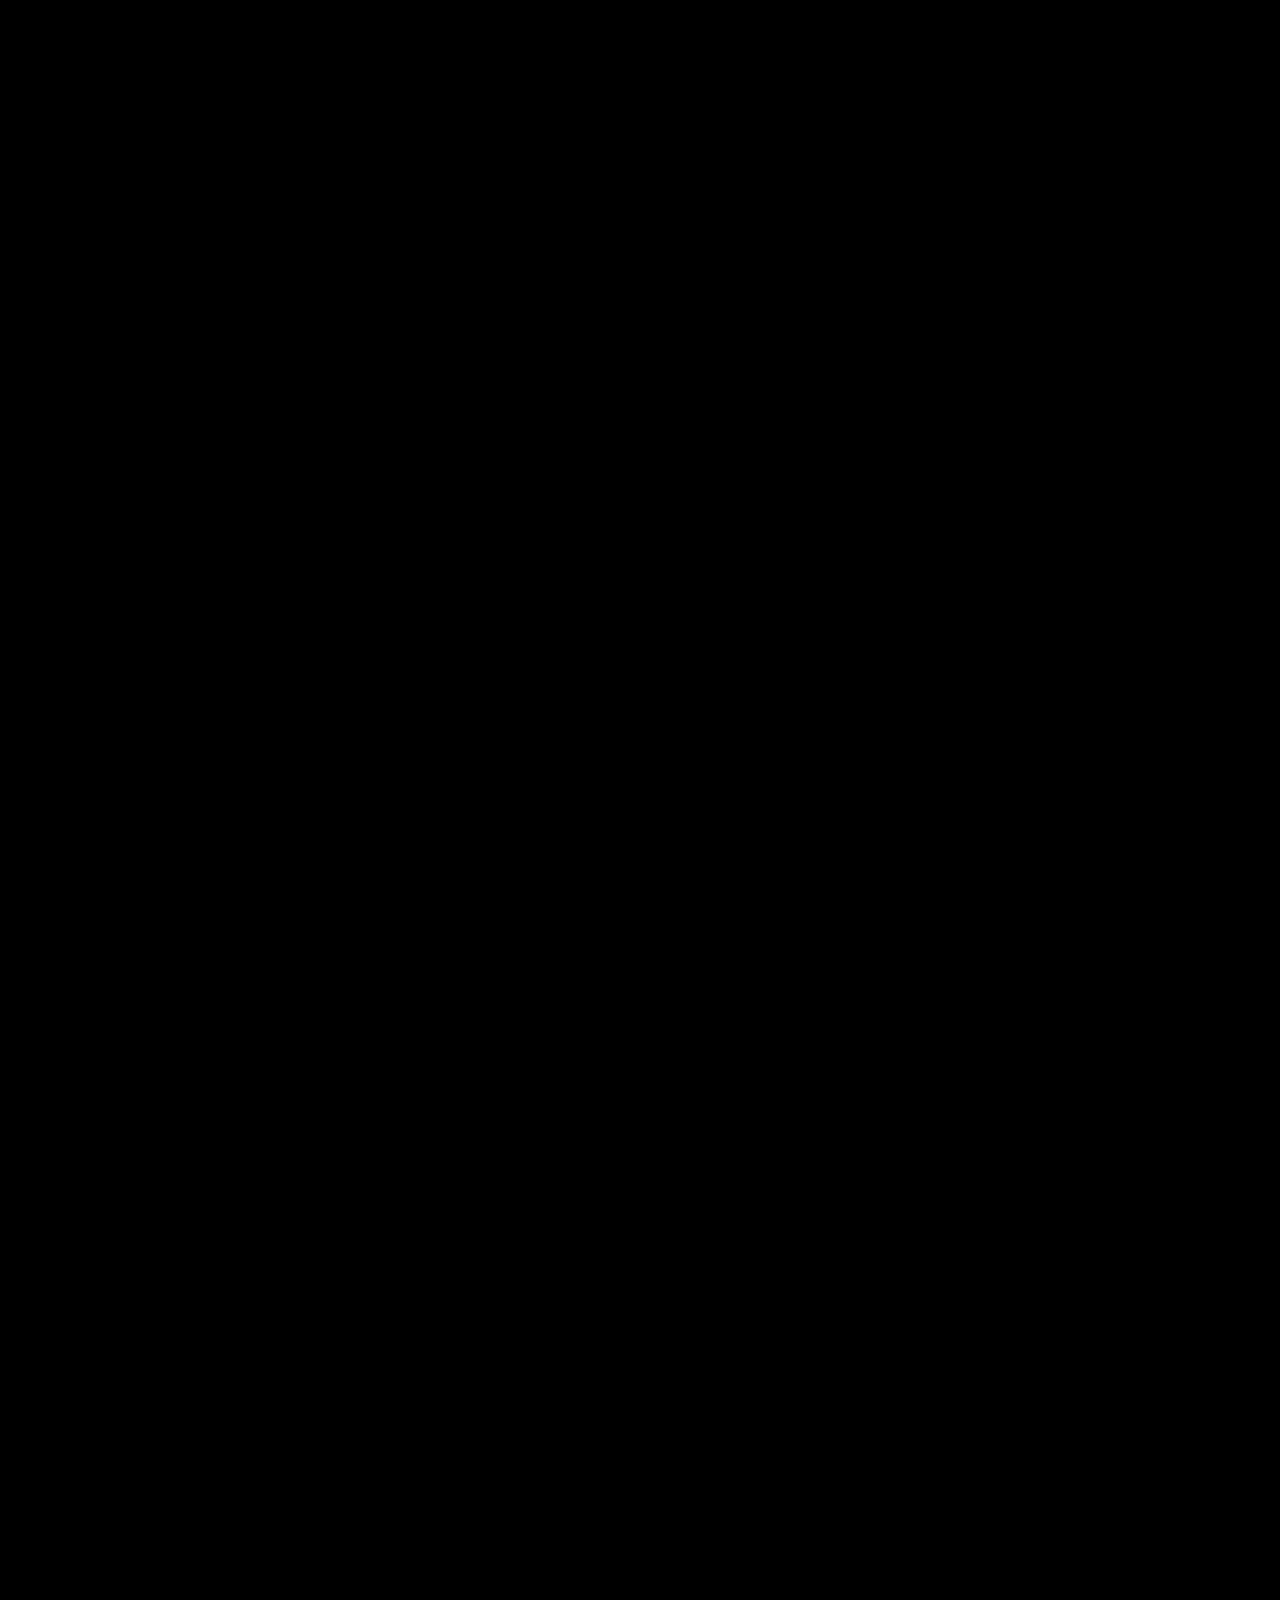
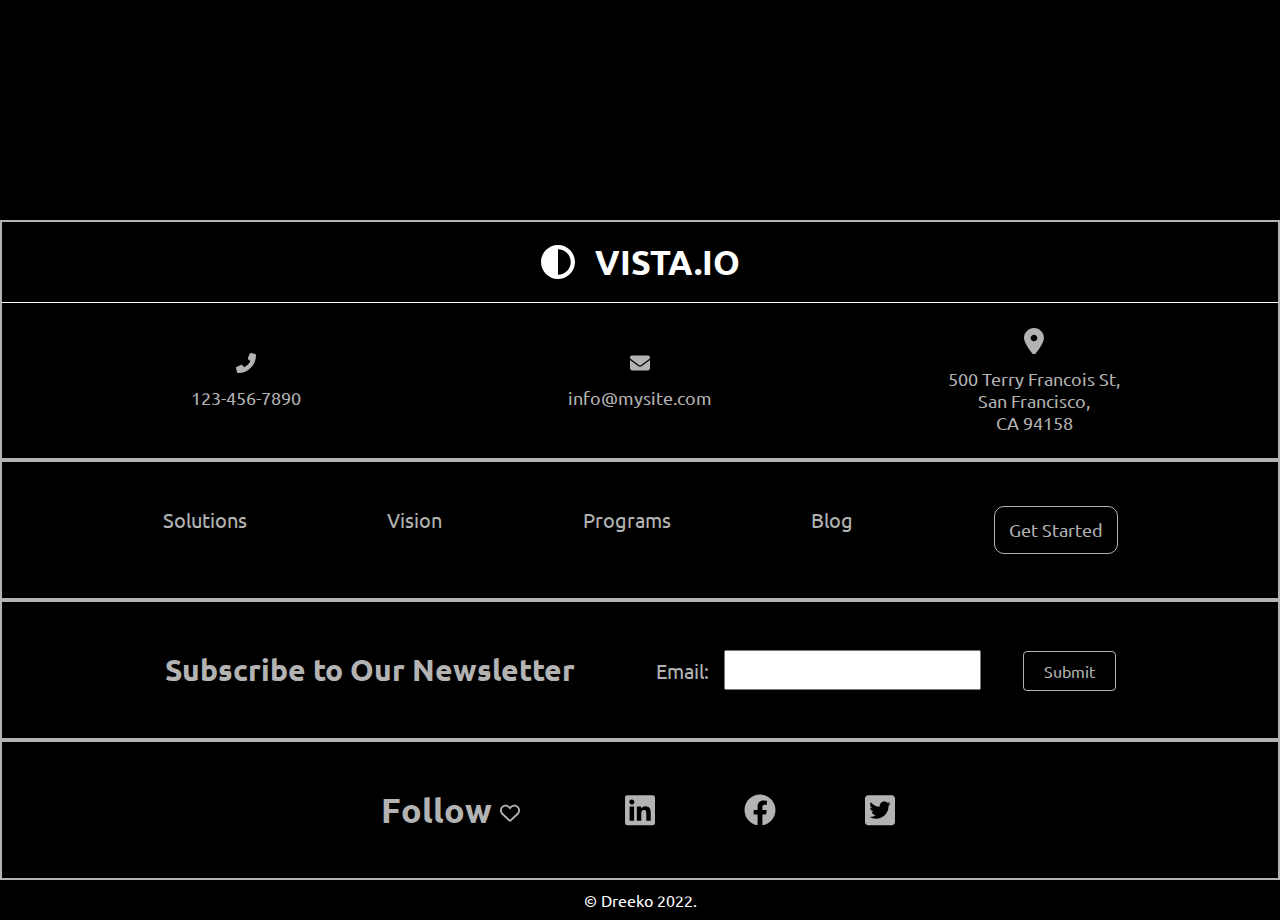
<file: blog.html>
<!DOCTYPE html>
<html lang="en" dir="ltr">
<head>
  <!-- CHARACTER ENCODING ////////////////////////////////// -->
  <!-- Always place at the top! -->
  <meta charset="utf-8" />

  <!-- MOBILE-SPECIFIC //////////////////////////////////// -->
  <!-- Always place second! -->
  <meta name="viewport" content="width=device-width, initial-scale=1" />
  <meta name="theme-color" content="black" />

  <!-- SEARCH ENGINE ////////////////////////////////////// -->
  <!-- Description should be 160 characters or less -->
  <meta name="description" content="Tech company profile showcasing a variety of web designs." />

  <!-- BROWSER TAB ///////////////////////////////////// -->
  <title>Tech Company</title>
  <link rel="apple-touch-icon" sizes="180x180" href="./assets/icons/apple-touch-icon.png">
  <link rel="icon" type="image/png" sizes="32x32" href="./assets/icons/favicon-32x32.png">
  <link rel="icon" type="image/png" sizes="16x16" href="./assets/icons/favicon-16x16.png">

  <!-- Open Graph ////////////////////////////////////// -->
  <meta property="og:title" content="Tech Company Profile" /> 
  <meta property="og:type" content="website" /> 
  <meta property="og:image" content="https://driijko.github.io/tech-company-profile/assets/icons/open-graph-logo.png" /> 
  <meta property="og:description" content="Tech company profile showcasing a variety of web designs." />
  <meta property="og:url" content="https://driijko.github.io/tech-company-profile" /> 
  
  <!-- CSS ///////////////////////////////////////// -->
  <link rel="stylesheet" type="text/css" href="./blog/blog.css" />
  <!-- <link rel="stylesheet" type="text/css" href="./hide.css" /> -->

  <!-- GOOGLE FONTS ///////////////////////////// -->
  <link rel="preconnect" href="https://fonts.googleapis.com">
  <link rel="preconnect" href="https://fonts.gstatic.com" crossorigin>
  <link href="https://fonts.googleapis.com/css2?family=Ubuntu:wght@400;700&display=swap" rel="stylesheet"> 



</head>
<body>

  <header id="site-header" class="snap-point landscape-snap fade-in">

    <div class="area1">
      <h1>
        <a class="center icon-gap link-style1" href="./index.html">
          <svg xmlns="http://www.w3.org/2000/svg" viewBox="0 0 512 512"><path d="M448 256c0-106-86-192-192-192V448c106 0 192-86 192-192zm64 0c0 141.4-114.6 256-256 256S0 397.4 0 256S114.6 0 256 0S512 114.6 512 256z"/></svg>
          VISTA.IO
        </a>
      </h1>
    </div>
  
    <!-- PRIMARY NAVIGATION -->
    <div class="area2">
  
      <nav>
        <ul>
          <li>
            <a class="link-style1 center" href="./solutions.html" >Solutions</a>
          </li>
          <li>
            <a class="link-style1 center" href="./vision.html" >Vision</a>
          </li>
          <li>
            <a class="link-style1 center" href="./programs.html" >Programs</a>
          </li>
          <li>
            <a class="link-style1 center" href="./blog.html" >Blog</a>
          </li>
          <li>
            <a class="button-style1 center" href="sign-up.html" >Get Started</a>
          </li>
        </ul>
      </nav>
  
      <button class="center log-in-modal-opener icon-gap2" type="button">
        <svg class="user-icon" xmlns="http://www.w3.org/2000/svg" viewBox="0 0 512 512">
          <path d="M256 0C114.6 0 0 114.6 0 256s114.6 256 256 256s256-114.6 256-256S397.4 0 256 0zM256 128c39.77 0 72 32.24 72 72S295.8 272 256 272c-39.76 0-72-32.24-72-72S216.2 128 256 128zM256 448c-52.93 0-100.9-21.53-135.7-56.29C136.5 349.9 176.5 320 224 320h64c47.54 0 87.54 29.88 103.7 71.71C356.9 426.5 308.9 448 256 448z"/>
        </svg>
        <span>Log-In</span>
      </button>
    </div>

    <div class="area3">
      <button class="center log-in-modal-opener icon-gap2" type="button">
        <svg class="user-icon" xmlns="http://www.w3.org/2000/svg" viewBox="0 0 512 512">
          <path d="M256 0C114.6 0 0 114.6 0 256s114.6 256 256 256s256-114.6 256-256S397.4 0 256 0zM256 128c39.77 0 72 32.24 72 72S295.8 272 256 272c-39.76 0-72-32.24-72-72S216.2 128 256 128zM256 448c-52.93 0-100.9-21.53-135.7-56.29C136.5 349.9 176.5 320 224 320h64c47.54 0 87.54 29.88 103.7 71.71C356.9 426.5 308.9 448 256 448z"/>
        </svg>
        <span>Log-In</span>
      </button>
    </div>
  
    <div class="area4">
      <button class="site-menu-modal-opener center" type="button" aria-label="Menu">
        <svg class="menu-icon" xmlns="http://www.w3.org/2000/svg" viewBox="0 0 448 512">
          <path d="M0 96C0 78.33 14.33 64 32 64H416C433.7 64 448 78.33 448 96C448 113.7 433.7 128 416 128H32C14.33 128 0 113.7 0 96zM0 256C0 238.3 14.33 224 32 224H416C433.7 224 448 238.3 448 256C448 273.7 433.7 288 416 288H32C14.33 288 0 273.7 0 256zM416 448H32C14.33 448 0 433.7 0 416C0 398.3 14.33 384 32 384H416C433.7 384 448 398.3 448 416C448 433.7 433.7 448 416 448z"/>
        </svg>
      </button>
    </div>
  
  </header>

  <main>
    <section>
      <h2 class="fade-in">
        <div class="background"></div>
        The Big Data Blog
      </h2>
      <ul class="fade-in">
        <li>
          <div class="top-div">
            <span>Sep 12</span>
            &middot
            <span>1 min</span>
          </div>
          <a class="middle-div link-style1" href="./blog-post.html">
            <h3>8 Technology Trends that Will Dominate this Year</h3>
            <p>
              Lorem, ipsum dolor sit amet consectetur adipisicing elit. Quaerat velit, odio cumque rem eius possimus. Asperiores, ipsam at nulla quos dolore minima inventore ipsa, temporibus magnam quae velit!
            </p>
          </a>
          <div class="bottom-div">
            <div>
              <div class="icon-pair">
                <svg xmlns="http://www.w3.org/2000/svg" viewBox="0 0 576 512">
                  <title>Views</title>
                  <path d="M160 256C160 185.3 217.3 128 288 128C358.7 128 416 185.3 416 256C416 326.7 358.7 384 288 384C217.3 384 160 326.7 160 256zM288 336C332.2 336 368 300.2 368 256C368 211.8 332.2 176 288 176C287.3 176 286.7 176 285.1 176C287.3 181.1 288 186.5 288 192C288 227.3 259.3 256 224 256C218.5 256 213.1 255.3 208 253.1C208 254.7 208 255.3 208 255.1C208 300.2 243.8 336 288 336L288 336zM95.42 112.6C142.5 68.84 207.2 32 288 32C368.8 32 433.5 68.84 480.6 112.6C527.4 156 558.7 207.1 573.5 243.7C576.8 251.6 576.8 260.4 573.5 268.3C558.7 304 527.4 355.1 480.6 399.4C433.5 443.2 368.8 480 288 480C207.2 480 142.5 443.2 95.42 399.4C48.62 355.1 17.34 304 2.461 268.3C-.8205 260.4-.8205 251.6 2.461 243.7C17.34 207.1 48.62 156 95.42 112.6V112.6zM288 80C222.8 80 169.2 109.6 128.1 147.7C89.6 183.5 63.02 225.1 49.44 256C63.02 286 89.6 328.5 128.1 364.3C169.2 402.4 222.8 432 288 432C353.2 432 406.8 402.4 447.9 364.3C486.4 328.5 512.1 286 526.6 256C512.1 225.1 486.4 183.5 447.9 147.7C406.8 109.6 353.2 80 288 80V80z"/>
                </svg>
                <output>3</output>
              </div>
              <div class="icon-pair">
                <svg xmlns="http://www.w3.org/2000/svg" viewBox="0 0 512 512">
                  <title>Comments</title>
                  <path d="M447.1 0h-384c-35.25 0-64 28.75-64 63.1v287.1c0 35.25 28.75 63.1 64 63.1h96v83.98c0 9.836 11.02 15.55 19.12 9.7l124.9-93.68h144c35.25 0 64-28.75 64-63.1V63.1C511.1 28.75 483.2 0 447.1 0zM464 352c0 8.75-7.25 16-16 16h-160l-80 60v-60H64c-8.75 0-16-7.25-16-16V64c0-8.75 7.25-16 16-16h384c8.75 0 16 7.25 16 16V352z"/>
                </svg>
                <output>2</output>
              </div>
            </div>
            <div>
              <button type="button" class="icon-pair interface-style2">
                <output>4</output>
                <svg xmlns="http://www.w3.org/2000/svg" viewBox="0 0 512 512">
                  <title>Likes</title>
                  <path d="M244 84L255.1 96L267.1 84.02C300.6 51.37 347 36.51 392.6 44.1C461.5 55.58 512 115.2 512 185.1V190.9C512 232.4 494.8 272.1 464.4 300.4L283.7 469.1C276.2 476.1 266.3 480 256 480C245.7 480 235.8 476.1 228.3 469.1L47.59 300.4C17.23 272.1 0 232.4 0 190.9V185.1C0 115.2 50.52 55.58 119.4 44.1C164.1 36.51 211.4 51.37 244 84C243.1 84 244 84.01 244 84L244 84zM255.1 163.9L210.1 117.1C188.4 96.28 157.6 86.4 127.3 91.44C81.55 99.07 48 138.7 48 185.1V190.9C48 219.1 59.71 246.1 80.34 265.3L256 429.3L431.7 265.3C452.3 246.1 464 219.1 464 190.9V185.1C464 138.7 430.4 99.07 384.7 91.44C354.4 86.4 323.6 96.28 301.9 117.1L255.1 163.9z"/>
                </svg>
              </button>
              <button class="link-style1" type="button">
                <svg xmlns="http://www.w3.org/2000/svg" viewBox="0 0 576 512">
                  <title>Share</title>
                  <path d="M384 24c0-9.6 5.7-18.2 14.5-22s19-2 26 4.6l144 136c4.8 4.5 7.5 10.8 7.5 17.4s-2.7 12.9-7.5 17.4l-144 136c-7 6.6-17.2 8.4-26 4.6s-14.5-12.5-14.5-22V224H352 337.5c-45 0-81.5 36.5-81.5 81.5c0 22.3 10.3 34.3 19.2 40.5c6.8 4.7 12.8 12 12.8 20.3c0 9.8-8 17.8-17.8 17.8h-2.5c-2.4 0-4.8-.4-7.1-1.4C242.8 374.8 160 333.4 160 240c0-79.5 64.5-144 144-144h80V24zM0 144C0 99.8 35.8 64 80 64H96c17.7 0 32 14.3 32 32s-14.3 32-32 32H80c-8.8 0-16 7.2-16 16V432c0 8.8 7.2 16 16 16H368c8.8 0 16-7.2 16-16V416c0-17.7 14.3-32 32-32s32 14.3 32 32v16c0 44.2-35.8 80-80 80H80c-44.2 0-80-35.8-80-80V144z"/>
                </svg>
              </button>
            </div>
          </div>
        </li>
        <li>
          <div class="top-div">
            <span>Sep 12</span>
            &middot
            <span>1 min</span>
          </div>
          <a class="middle-div link-style1" href="./blog-post.html">
            <h3>8 Technology Trends that Will Dominate this Year</h3>
            <p>
              Lorem, ipsum dolor sit amet consectetur adipisicing elit. Quaerat velit, odio cumque rem eius possimus. Asperiores, ipsam at nulla quos dolore minima inventore ipsa, temporibus magnam quae velit!
            </p>
          </a>
          <div class="bottom-div">
            <div>
              <div class="icon-pair">
                <svg xmlns="http://www.w3.org/2000/svg" viewBox="0 0 576 512">
                  <title>Views</title>
                  <path d="M160 256C160 185.3 217.3 128 288 128C358.7 128 416 185.3 416 256C416 326.7 358.7 384 288 384C217.3 384 160 326.7 160 256zM288 336C332.2 336 368 300.2 368 256C368 211.8 332.2 176 288 176C287.3 176 286.7 176 285.1 176C287.3 181.1 288 186.5 288 192C288 227.3 259.3 256 224 256C218.5 256 213.1 255.3 208 253.1C208 254.7 208 255.3 208 255.1C208 300.2 243.8 336 288 336L288 336zM95.42 112.6C142.5 68.84 207.2 32 288 32C368.8 32 433.5 68.84 480.6 112.6C527.4 156 558.7 207.1 573.5 243.7C576.8 251.6 576.8 260.4 573.5 268.3C558.7 304 527.4 355.1 480.6 399.4C433.5 443.2 368.8 480 288 480C207.2 480 142.5 443.2 95.42 399.4C48.62 355.1 17.34 304 2.461 268.3C-.8205 260.4-.8205 251.6 2.461 243.7C17.34 207.1 48.62 156 95.42 112.6V112.6zM288 80C222.8 80 169.2 109.6 128.1 147.7C89.6 183.5 63.02 225.1 49.44 256C63.02 286 89.6 328.5 128.1 364.3C169.2 402.4 222.8 432 288 432C353.2 432 406.8 402.4 447.9 364.3C486.4 328.5 512.1 286 526.6 256C512.1 225.1 486.4 183.5 447.9 147.7C406.8 109.6 353.2 80 288 80V80z"/>
                </svg>
                <output>3</output>
              </div>
              <div class="icon-pair">
                <svg xmlns="http://www.w3.org/2000/svg" viewBox="0 0 512 512">
                  <title>Comments</title>
                  <path d="M447.1 0h-384c-35.25 0-64 28.75-64 63.1v287.1c0 35.25 28.75 63.1 64 63.1h96v83.98c0 9.836 11.02 15.55 19.12 9.7l124.9-93.68h144c35.25 0 64-28.75 64-63.1V63.1C511.1 28.75 483.2 0 447.1 0zM464 352c0 8.75-7.25 16-16 16h-160l-80 60v-60H64c-8.75 0-16-7.25-16-16V64c0-8.75 7.25-16 16-16h384c8.75 0 16 7.25 16 16V352z"/>
                </svg>
                <output>2</output>
              </div>
            </div>
            <div>
              <button type="button" class="icon-pair interface-style2">
                <output>4</output>
                <svg xmlns="http://www.w3.org/2000/svg" viewBox="0 0 512 512">
                  <title>Likes</title>
                  <path d="M244 84L255.1 96L267.1 84.02C300.6 51.37 347 36.51 392.6 44.1C461.5 55.58 512 115.2 512 185.1V190.9C512 232.4 494.8 272.1 464.4 300.4L283.7 469.1C276.2 476.1 266.3 480 256 480C245.7 480 235.8 476.1 228.3 469.1L47.59 300.4C17.23 272.1 0 232.4 0 190.9V185.1C0 115.2 50.52 55.58 119.4 44.1C164.1 36.51 211.4 51.37 244 84C243.1 84 244 84.01 244 84L244 84zM255.1 163.9L210.1 117.1C188.4 96.28 157.6 86.4 127.3 91.44C81.55 99.07 48 138.7 48 185.1V190.9C48 219.1 59.71 246.1 80.34 265.3L256 429.3L431.7 265.3C452.3 246.1 464 219.1 464 190.9V185.1C464 138.7 430.4 99.07 384.7 91.44C354.4 86.4 323.6 96.28 301.9 117.1L255.1 163.9z"/>
                </svg>
              </button>
              <button class="link-style1" type="button">
                <svg xmlns="http://www.w3.org/2000/svg" viewBox="0 0 576 512">
                  <title>Share</title>
                  <path d="M384 24c0-9.6 5.7-18.2 14.5-22s19-2 26 4.6l144 136c4.8 4.5 7.5 10.8 7.5 17.4s-2.7 12.9-7.5 17.4l-144 136c-7 6.6-17.2 8.4-26 4.6s-14.5-12.5-14.5-22V224H352 337.5c-45 0-81.5 36.5-81.5 81.5c0 22.3 10.3 34.3 19.2 40.5c6.8 4.7 12.8 12 12.8 20.3c0 9.8-8 17.8-17.8 17.8h-2.5c-2.4 0-4.8-.4-7.1-1.4C242.8 374.8 160 333.4 160 240c0-79.5 64.5-144 144-144h80V24zM0 144C0 99.8 35.8 64 80 64H96c17.7 0 32 14.3 32 32s-14.3 32-32 32H80c-8.8 0-16 7.2-16 16V432c0 8.8 7.2 16 16 16H368c8.8 0 16-7.2 16-16V416c0-17.7 14.3-32 32-32s32 14.3 32 32v16c0 44.2-35.8 80-80 80H80c-44.2 0-80-35.8-80-80V144z"/>
                </svg>
              </button>
            </div>
          </div>
        </li>
        <li>
          <div class="top-div">
            <span>Sep 12</span>
            &middot
            <span>1 min</span>
          </div>
          <a class="middle-div link-style1" href="./blog-post.html">
            <h3>8 Technology Trends that Will Dominate this Year</h3>
            <p>
              Lorem, ipsum dolor sit amet consectetur adipisicing elit. Quaerat velit, odio cumque rem eius possimus. Asperiores, ipsam at nulla quos dolore minima inventore ipsa, temporibus magnam quae velit!
            </p>
          </a>
          <div class="bottom-div">
            <div>
              <div class="icon-pair">
                <svg xmlns="http://www.w3.org/2000/svg" viewBox="0 0 576 512">
                  <title>Views</title>
                  <path d="M160 256C160 185.3 217.3 128 288 128C358.7 128 416 185.3 416 256C416 326.7 358.7 384 288 384C217.3 384 160 326.7 160 256zM288 336C332.2 336 368 300.2 368 256C368 211.8 332.2 176 288 176C287.3 176 286.7 176 285.1 176C287.3 181.1 288 186.5 288 192C288 227.3 259.3 256 224 256C218.5 256 213.1 255.3 208 253.1C208 254.7 208 255.3 208 255.1C208 300.2 243.8 336 288 336L288 336zM95.42 112.6C142.5 68.84 207.2 32 288 32C368.8 32 433.5 68.84 480.6 112.6C527.4 156 558.7 207.1 573.5 243.7C576.8 251.6 576.8 260.4 573.5 268.3C558.7 304 527.4 355.1 480.6 399.4C433.5 443.2 368.8 480 288 480C207.2 480 142.5 443.2 95.42 399.4C48.62 355.1 17.34 304 2.461 268.3C-.8205 260.4-.8205 251.6 2.461 243.7C17.34 207.1 48.62 156 95.42 112.6V112.6zM288 80C222.8 80 169.2 109.6 128.1 147.7C89.6 183.5 63.02 225.1 49.44 256C63.02 286 89.6 328.5 128.1 364.3C169.2 402.4 222.8 432 288 432C353.2 432 406.8 402.4 447.9 364.3C486.4 328.5 512.1 286 526.6 256C512.1 225.1 486.4 183.5 447.9 147.7C406.8 109.6 353.2 80 288 80V80z"/>
                </svg>
                <output>3</output>
              </div>
              <div class="icon-pair">
                <svg xmlns="http://www.w3.org/2000/svg" viewBox="0 0 512 512">
                  <title>Comments</title>
                  <path d="M447.1 0h-384c-35.25 0-64 28.75-64 63.1v287.1c0 35.25 28.75 63.1 64 63.1h96v83.98c0 9.836 11.02 15.55 19.12 9.7l124.9-93.68h144c35.25 0 64-28.75 64-63.1V63.1C511.1 28.75 483.2 0 447.1 0zM464 352c0 8.75-7.25 16-16 16h-160l-80 60v-60H64c-8.75 0-16-7.25-16-16V64c0-8.75 7.25-16 16-16h384c8.75 0 16 7.25 16 16V352z"/>
                </svg>
                <output>2</output>
              </div>
            </div>
            <div>
              <button type="button" class="icon-pair interface-style2">
                <output>4</output>
                <svg xmlns="http://www.w3.org/2000/svg" viewBox="0 0 512 512">
                  <title>Likes</title>
                  <path d="M244 84L255.1 96L267.1 84.02C300.6 51.37 347 36.51 392.6 44.1C461.5 55.58 512 115.2 512 185.1V190.9C512 232.4 494.8 272.1 464.4 300.4L283.7 469.1C276.2 476.1 266.3 480 256 480C245.7 480 235.8 476.1 228.3 469.1L47.59 300.4C17.23 272.1 0 232.4 0 190.9V185.1C0 115.2 50.52 55.58 119.4 44.1C164.1 36.51 211.4 51.37 244 84C243.1 84 244 84.01 244 84L244 84zM255.1 163.9L210.1 117.1C188.4 96.28 157.6 86.4 127.3 91.44C81.55 99.07 48 138.7 48 185.1V190.9C48 219.1 59.71 246.1 80.34 265.3L256 429.3L431.7 265.3C452.3 246.1 464 219.1 464 190.9V185.1C464 138.7 430.4 99.07 384.7 91.44C354.4 86.4 323.6 96.28 301.9 117.1L255.1 163.9z"/>
                </svg>
              </button>
              <button class="link-style1" type="button">
                <svg xmlns="http://www.w3.org/2000/svg" viewBox="0 0 576 512">
                  <title>Share</title>
                  <path d="M384 24c0-9.6 5.7-18.2 14.5-22s19-2 26 4.6l144 136c4.8 4.5 7.5 10.8 7.5 17.4s-2.7 12.9-7.5 17.4l-144 136c-7 6.6-17.2 8.4-26 4.6s-14.5-12.5-14.5-22V224H352 337.5c-45 0-81.5 36.5-81.5 81.5c0 22.3 10.3 34.3 19.2 40.5c6.8 4.7 12.8 12 12.8 20.3c0 9.8-8 17.8-17.8 17.8h-2.5c-2.4 0-4.8-.4-7.1-1.4C242.8 374.8 160 333.4 160 240c0-79.5 64.5-144 144-144h80V24zM0 144C0 99.8 35.8 64 80 64H96c17.7 0 32 14.3 32 32s-14.3 32-32 32H80c-8.8 0-16 7.2-16 16V432c0 8.8 7.2 16 16 16H368c8.8 0 16-7.2 16-16V416c0-17.7 14.3-32 32-32s32 14.3 32 32v16c0 44.2-35.8 80-80 80H80c-44.2 0-80-35.8-80-80V144z"/>
                </svg>
              </button>
            </div>
          </div>
        </li>
        <li>
          <div class="top-div">
            <span>Sep 12</span>
            &middot
            <span>1 min</span>
          </div>
          <a class="middle-div link-style1" href="./blog-post.html">
            <h3>8 Technology Trends that Will Dominate this Year</h3>
            <p>
              Lorem, ipsum dolor sit amet consectetur adipisicing elit. Quaerat velit, odio cumque rem eius possimus. Asperiores, ipsam at nulla quos dolore minima inventore ipsa, temporibus magnam quae velit!
            </p>
          </a>
          <div class="bottom-div">
            <div>
              <div class="icon-pair">
                <svg xmlns="http://www.w3.org/2000/svg" viewBox="0 0 576 512">
                  <title>Views</title>
                  <path d="M160 256C160 185.3 217.3 128 288 128C358.7 128 416 185.3 416 256C416 326.7 358.7 384 288 384C217.3 384 160 326.7 160 256zM288 336C332.2 336 368 300.2 368 256C368 211.8 332.2 176 288 176C287.3 176 286.7 176 285.1 176C287.3 181.1 288 186.5 288 192C288 227.3 259.3 256 224 256C218.5 256 213.1 255.3 208 253.1C208 254.7 208 255.3 208 255.1C208 300.2 243.8 336 288 336L288 336zM95.42 112.6C142.5 68.84 207.2 32 288 32C368.8 32 433.5 68.84 480.6 112.6C527.4 156 558.7 207.1 573.5 243.7C576.8 251.6 576.8 260.4 573.5 268.3C558.7 304 527.4 355.1 480.6 399.4C433.5 443.2 368.8 480 288 480C207.2 480 142.5 443.2 95.42 399.4C48.62 355.1 17.34 304 2.461 268.3C-.8205 260.4-.8205 251.6 2.461 243.7C17.34 207.1 48.62 156 95.42 112.6V112.6zM288 80C222.8 80 169.2 109.6 128.1 147.7C89.6 183.5 63.02 225.1 49.44 256C63.02 286 89.6 328.5 128.1 364.3C169.2 402.4 222.8 432 288 432C353.2 432 406.8 402.4 447.9 364.3C486.4 328.5 512.1 286 526.6 256C512.1 225.1 486.4 183.5 447.9 147.7C406.8 109.6 353.2 80 288 80V80z"/>
                </svg>
                <output>3</output>
              </div>
              <div class="icon-pair">
                <svg xmlns="http://www.w3.org/2000/svg" viewBox="0 0 512 512">
                  <title>Comments</title>
                  <path d="M447.1 0h-384c-35.25 0-64 28.75-64 63.1v287.1c0 35.25 28.75 63.1 64 63.1h96v83.98c0 9.836 11.02 15.55 19.12 9.7l124.9-93.68h144c35.25 0 64-28.75 64-63.1V63.1C511.1 28.75 483.2 0 447.1 0zM464 352c0 8.75-7.25 16-16 16h-160l-80 60v-60H64c-8.75 0-16-7.25-16-16V64c0-8.75 7.25-16 16-16h384c8.75 0 16 7.25 16 16V352z"/>
                </svg>
                <output>2</output>
              </div>
            </div>
            <div>
              <button type="button" class="icon-pair interface-style2">
                <output>4</output>
                <svg xmlns="http://www.w3.org/2000/svg" viewBox="0 0 512 512">
                  <title>Likes</title>
                  <path d="M244 84L255.1 96L267.1 84.02C300.6 51.37 347 36.51 392.6 44.1C461.5 55.58 512 115.2 512 185.1V190.9C512 232.4 494.8 272.1 464.4 300.4L283.7 469.1C276.2 476.1 266.3 480 256 480C245.7 480 235.8 476.1 228.3 469.1L47.59 300.4C17.23 272.1 0 232.4 0 190.9V185.1C0 115.2 50.52 55.58 119.4 44.1C164.1 36.51 211.4 51.37 244 84C243.1 84 244 84.01 244 84L244 84zM255.1 163.9L210.1 117.1C188.4 96.28 157.6 86.4 127.3 91.44C81.55 99.07 48 138.7 48 185.1V190.9C48 219.1 59.71 246.1 80.34 265.3L256 429.3L431.7 265.3C452.3 246.1 464 219.1 464 190.9V185.1C464 138.7 430.4 99.07 384.7 91.44C354.4 86.4 323.6 96.28 301.9 117.1L255.1 163.9z"/>
                </svg>
              </button>
              <button class="link-style1" type="button">
                <svg xmlns="http://www.w3.org/2000/svg" viewBox="0 0 576 512">
                  <title>Share</title>
                  <path d="M384 24c0-9.6 5.7-18.2 14.5-22s19-2 26 4.6l144 136c4.8 4.5 7.5 10.8 7.5 17.4s-2.7 12.9-7.5 17.4l-144 136c-7 6.6-17.2 8.4-26 4.6s-14.5-12.5-14.5-22V224H352 337.5c-45 0-81.5 36.5-81.5 81.5c0 22.3 10.3 34.3 19.2 40.5c6.8 4.7 12.8 12 12.8 20.3c0 9.8-8 17.8-17.8 17.8h-2.5c-2.4 0-4.8-.4-7.1-1.4C242.8 374.8 160 333.4 160 240c0-79.5 64.5-144 144-144h80V24zM0 144C0 99.8 35.8 64 80 64H96c17.7 0 32 14.3 32 32s-14.3 32-32 32H80c-8.8 0-16 7.2-16 16V432c0 8.8 7.2 16 16 16H368c8.8 0 16-7.2 16-16V416c0-17.7 14.3-32 32-32s32 14.3 32 32v16c0 44.2-35.8 80-80 80H80c-44.2 0-80-35.8-80-80V144z"/>
                </svg>
              </button>
            </div>
          </div>
        </li>
        <li>
          <div class="top-div">
            <span>Sep 12</span>
            &middot
            <span>1 min</span>
          </div>
          <a class="middle-div link-style1" href="./blog-post.html">
            <h3>8 Technology Trends that Will Dominate this Year</h3>
            <p>
              Lorem, ipsum dolor sit amet consectetur adipisicing elit. Quaerat velit, odio cumque rem eius possimus. Asperiores, ipsam at nulla quos dolore minima inventore ipsa, temporibus magnam quae velit!
            </p>
          </a>
          <div class="bottom-div">
            <div>
              <div class="icon-pair">
                <svg xmlns="http://www.w3.org/2000/svg" viewBox="0 0 576 512">
                  <title>Views</title>
                  <path d="M160 256C160 185.3 217.3 128 288 128C358.7 128 416 185.3 416 256C416 326.7 358.7 384 288 384C217.3 384 160 326.7 160 256zM288 336C332.2 336 368 300.2 368 256C368 211.8 332.2 176 288 176C287.3 176 286.7 176 285.1 176C287.3 181.1 288 186.5 288 192C288 227.3 259.3 256 224 256C218.5 256 213.1 255.3 208 253.1C208 254.7 208 255.3 208 255.1C208 300.2 243.8 336 288 336L288 336zM95.42 112.6C142.5 68.84 207.2 32 288 32C368.8 32 433.5 68.84 480.6 112.6C527.4 156 558.7 207.1 573.5 243.7C576.8 251.6 576.8 260.4 573.5 268.3C558.7 304 527.4 355.1 480.6 399.4C433.5 443.2 368.8 480 288 480C207.2 480 142.5 443.2 95.42 399.4C48.62 355.1 17.34 304 2.461 268.3C-.8205 260.4-.8205 251.6 2.461 243.7C17.34 207.1 48.62 156 95.42 112.6V112.6zM288 80C222.8 80 169.2 109.6 128.1 147.7C89.6 183.5 63.02 225.1 49.44 256C63.02 286 89.6 328.5 128.1 364.3C169.2 402.4 222.8 432 288 432C353.2 432 406.8 402.4 447.9 364.3C486.4 328.5 512.1 286 526.6 256C512.1 225.1 486.4 183.5 447.9 147.7C406.8 109.6 353.2 80 288 80V80z"/>
                </svg>
                <output>3</output>
              </div>
              <div class="icon-pair">
                <svg xmlns="http://www.w3.org/2000/svg" viewBox="0 0 512 512">
                  <title>Comments</title>
                  <path d="M447.1 0h-384c-35.25 0-64 28.75-64 63.1v287.1c0 35.25 28.75 63.1 64 63.1h96v83.98c0 9.836 11.02 15.55 19.12 9.7l124.9-93.68h144c35.25 0 64-28.75 64-63.1V63.1C511.1 28.75 483.2 0 447.1 0zM464 352c0 8.75-7.25 16-16 16h-160l-80 60v-60H64c-8.75 0-16-7.25-16-16V64c0-8.75 7.25-16 16-16h384c8.75 0 16 7.25 16 16V352z"/>
                </svg>
                <output>2</output>
              </div>
            </div>
            <div>
              <button type="button" class="icon-pair interface-style2">
                <output>4</output>
                <svg xmlns="http://www.w3.org/2000/svg" viewBox="0 0 512 512">
                  <title>Likes</title>
                  <path d="M244 84L255.1 96L267.1 84.02C300.6 51.37 347 36.51 392.6 44.1C461.5 55.58 512 115.2 512 185.1V190.9C512 232.4 494.8 272.1 464.4 300.4L283.7 469.1C276.2 476.1 266.3 480 256 480C245.7 480 235.8 476.1 228.3 469.1L47.59 300.4C17.23 272.1 0 232.4 0 190.9V185.1C0 115.2 50.52 55.58 119.4 44.1C164.1 36.51 211.4 51.37 244 84C243.1 84 244 84.01 244 84L244 84zM255.1 163.9L210.1 117.1C188.4 96.28 157.6 86.4 127.3 91.44C81.55 99.07 48 138.7 48 185.1V190.9C48 219.1 59.71 246.1 80.34 265.3L256 429.3L431.7 265.3C452.3 246.1 464 219.1 464 190.9V185.1C464 138.7 430.4 99.07 384.7 91.44C354.4 86.4 323.6 96.28 301.9 117.1L255.1 163.9z"/>
                </svg>
              </button>
              <button class="link-style1" type="button">
                <svg xmlns="http://www.w3.org/2000/svg" viewBox="0 0 576 512">
                  <title>Share</title>
                  <path d="M384 24c0-9.6 5.7-18.2 14.5-22s19-2 26 4.6l144 136c4.8 4.5 7.5 10.8 7.5 17.4s-2.7 12.9-7.5 17.4l-144 136c-7 6.6-17.2 8.4-26 4.6s-14.5-12.5-14.5-22V224H352 337.5c-45 0-81.5 36.5-81.5 81.5c0 22.3 10.3 34.3 19.2 40.5c6.8 4.7 12.8 12 12.8 20.3c0 9.8-8 17.8-17.8 17.8h-2.5c-2.4 0-4.8-.4-7.1-1.4C242.8 374.8 160 333.4 160 240c0-79.5 64.5-144 144-144h80V24zM0 144C0 99.8 35.8 64 80 64H96c17.7 0 32 14.3 32 32s-14.3 32-32 32H80c-8.8 0-16 7.2-16 16V432c0 8.8 7.2 16 16 16H368c8.8 0 16-7.2 16-16V416c0-17.7 14.3-32 32-32s32 14.3 32 32v16c0 44.2-35.8 80-80 80H80c-44.2 0-80-35.8-80-80V144z"/>
                </svg>
              </button>
            </div>
          </div>
        </li>
        <li>
          <div class="top-div">
            <span>Sep 12</span>
            &middot
            <span>1 min</span>
          </div>
          <a class="middle-div link-style1" href="./blog-post.html">
            <h3>8 Technology Trends that Will Dominate this Year</h3>
            <p>
              Lorem, ipsum dolor sit amet consectetur adipisicing elit. Quaerat velit, odio cumque rem eius possimus. Asperiores, ipsam at nulla quos dolore minima inventore ipsa, temporibus magnam quae velit!
            </p>
          </a>
          <div class="bottom-div">
            <div>
              <div class="icon-pair">
                <svg xmlns="http://www.w3.org/2000/svg" viewBox="0 0 576 512">
                  <title>Views</title>
                  <path d="M160 256C160 185.3 217.3 128 288 128C358.7 128 416 185.3 416 256C416 326.7 358.7 384 288 384C217.3 384 160 326.7 160 256zM288 336C332.2 336 368 300.2 368 256C368 211.8 332.2 176 288 176C287.3 176 286.7 176 285.1 176C287.3 181.1 288 186.5 288 192C288 227.3 259.3 256 224 256C218.5 256 213.1 255.3 208 253.1C208 254.7 208 255.3 208 255.1C208 300.2 243.8 336 288 336L288 336zM95.42 112.6C142.5 68.84 207.2 32 288 32C368.8 32 433.5 68.84 480.6 112.6C527.4 156 558.7 207.1 573.5 243.7C576.8 251.6 576.8 260.4 573.5 268.3C558.7 304 527.4 355.1 480.6 399.4C433.5 443.2 368.8 480 288 480C207.2 480 142.5 443.2 95.42 399.4C48.62 355.1 17.34 304 2.461 268.3C-.8205 260.4-.8205 251.6 2.461 243.7C17.34 207.1 48.62 156 95.42 112.6V112.6zM288 80C222.8 80 169.2 109.6 128.1 147.7C89.6 183.5 63.02 225.1 49.44 256C63.02 286 89.6 328.5 128.1 364.3C169.2 402.4 222.8 432 288 432C353.2 432 406.8 402.4 447.9 364.3C486.4 328.5 512.1 286 526.6 256C512.1 225.1 486.4 183.5 447.9 147.7C406.8 109.6 353.2 80 288 80V80z"/>
                </svg>
                <output>3</output>
              </div>
              <div class="icon-pair">
                <svg xmlns="http://www.w3.org/2000/svg" viewBox="0 0 512 512">
                  <title>Comments</title>
                  <path d="M447.1 0h-384c-35.25 0-64 28.75-64 63.1v287.1c0 35.25 28.75 63.1 64 63.1h96v83.98c0 9.836 11.02 15.55 19.12 9.7l124.9-93.68h144c35.25 0 64-28.75 64-63.1V63.1C511.1 28.75 483.2 0 447.1 0zM464 352c0 8.75-7.25 16-16 16h-160l-80 60v-60H64c-8.75 0-16-7.25-16-16V64c0-8.75 7.25-16 16-16h384c8.75 0 16 7.25 16 16V352z"/>
                </svg>
                <output>2</output>
              </div>
            </div>
            <div>
              <button type="button" class="icon-pair interface-style2">
                <output>4</output>
                <svg xmlns="http://www.w3.org/2000/svg" viewBox="0 0 512 512">
                  <title>Likes</title>
                  <path d="M244 84L255.1 96L267.1 84.02C300.6 51.37 347 36.51 392.6 44.1C461.5 55.58 512 115.2 512 185.1V190.9C512 232.4 494.8 272.1 464.4 300.4L283.7 469.1C276.2 476.1 266.3 480 256 480C245.7 480 235.8 476.1 228.3 469.1L47.59 300.4C17.23 272.1 0 232.4 0 190.9V185.1C0 115.2 50.52 55.58 119.4 44.1C164.1 36.51 211.4 51.37 244 84C243.1 84 244 84.01 244 84L244 84zM255.1 163.9L210.1 117.1C188.4 96.28 157.6 86.4 127.3 91.44C81.55 99.07 48 138.7 48 185.1V190.9C48 219.1 59.71 246.1 80.34 265.3L256 429.3L431.7 265.3C452.3 246.1 464 219.1 464 190.9V185.1C464 138.7 430.4 99.07 384.7 91.44C354.4 86.4 323.6 96.28 301.9 117.1L255.1 163.9z"/>
                </svg>
              </button>
              <button class="link-style1" type="button">
                <svg xmlns="http://www.w3.org/2000/svg" viewBox="0 0 576 512">
                  <title>Share</title>
                  <path d="M384 24c0-9.6 5.7-18.2 14.5-22s19-2 26 4.6l144 136c4.8 4.5 7.5 10.8 7.5 17.4s-2.7 12.9-7.5 17.4l-144 136c-7 6.6-17.2 8.4-26 4.6s-14.5-12.5-14.5-22V224H352 337.5c-45 0-81.5 36.5-81.5 81.5c0 22.3 10.3 34.3 19.2 40.5c6.8 4.7 12.8 12 12.8 20.3c0 9.8-8 17.8-17.8 17.8h-2.5c-2.4 0-4.8-.4-7.1-1.4C242.8 374.8 160 333.4 160 240c0-79.5 64.5-144 144-144h80V24zM0 144C0 99.8 35.8 64 80 64H96c17.7 0 32 14.3 32 32s-14.3 32-32 32H80c-8.8 0-16 7.2-16 16V432c0 8.8 7.2 16 16 16H368c8.8 0 16-7.2 16-16V416c0-17.7 14.3-32 32-32s32 14.3 32 32v16c0 44.2-35.8 80-80 80H80c-44.2 0-80-35.8-80-80V144z"/>
                </svg>
              </button>
            </div>
          </div>
        </li>
        <li>
          <div class="top-div">
            <span>Sep 12</span>
            &middot
            <span>1 min</span>
          </div>
          <a class="middle-div link-style1" href="./blog-post.html">
            <h3>8 Technology Trends that Will Dominate this Year</h3>
            <p>
              Lorem, ipsum dolor sit amet consectetur adipisicing elit. Quaerat velit, odio cumque rem eius possimus. Asperiores, ipsam at nulla quos dolore minima inventore ipsa, temporibus magnam quae velit!
            </p>
          </a>
          <div class="bottom-div">
            <div>
              <div class="icon-pair">
                <svg xmlns="http://www.w3.org/2000/svg" viewBox="0 0 576 512">
                  <title>Views</title>
                  <path d="M160 256C160 185.3 217.3 128 288 128C358.7 128 416 185.3 416 256C416 326.7 358.7 384 288 384C217.3 384 160 326.7 160 256zM288 336C332.2 336 368 300.2 368 256C368 211.8 332.2 176 288 176C287.3 176 286.7 176 285.1 176C287.3 181.1 288 186.5 288 192C288 227.3 259.3 256 224 256C218.5 256 213.1 255.3 208 253.1C208 254.7 208 255.3 208 255.1C208 300.2 243.8 336 288 336L288 336zM95.42 112.6C142.5 68.84 207.2 32 288 32C368.8 32 433.5 68.84 480.6 112.6C527.4 156 558.7 207.1 573.5 243.7C576.8 251.6 576.8 260.4 573.5 268.3C558.7 304 527.4 355.1 480.6 399.4C433.5 443.2 368.8 480 288 480C207.2 480 142.5 443.2 95.42 399.4C48.62 355.1 17.34 304 2.461 268.3C-.8205 260.4-.8205 251.6 2.461 243.7C17.34 207.1 48.62 156 95.42 112.6V112.6zM288 80C222.8 80 169.2 109.6 128.1 147.7C89.6 183.5 63.02 225.1 49.44 256C63.02 286 89.6 328.5 128.1 364.3C169.2 402.4 222.8 432 288 432C353.2 432 406.8 402.4 447.9 364.3C486.4 328.5 512.1 286 526.6 256C512.1 225.1 486.4 183.5 447.9 147.7C406.8 109.6 353.2 80 288 80V80z"/>
                </svg>
                <output>3</output>
              </div>
              <div class="icon-pair">
                <svg xmlns="http://www.w3.org/2000/svg" viewBox="0 0 512 512">
                  <title>Comments</title>
                  <path d="M447.1 0h-384c-35.25 0-64 28.75-64 63.1v287.1c0 35.25 28.75 63.1 64 63.1h96v83.98c0 9.836 11.02 15.55 19.12 9.7l124.9-93.68h144c35.25 0 64-28.75 64-63.1V63.1C511.1 28.75 483.2 0 447.1 0zM464 352c0 8.75-7.25 16-16 16h-160l-80 60v-60H64c-8.75 0-16-7.25-16-16V64c0-8.75 7.25-16 16-16h384c8.75 0 16 7.25 16 16V352z"/>
                </svg>
                <output>2</output>
              </div>
            </div>
            <div>
              <button type="button" class="icon-pair interface-style2">
                <output>4</output>
                <svg xmlns="http://www.w3.org/2000/svg" viewBox="0 0 512 512">
                  <title>Likes</title>
                  <path d="M244 84L255.1 96L267.1 84.02C300.6 51.37 347 36.51 392.6 44.1C461.5 55.58 512 115.2 512 185.1V190.9C512 232.4 494.8 272.1 464.4 300.4L283.7 469.1C276.2 476.1 266.3 480 256 480C245.7 480 235.8 476.1 228.3 469.1L47.59 300.4C17.23 272.1 0 232.4 0 190.9V185.1C0 115.2 50.52 55.58 119.4 44.1C164.1 36.51 211.4 51.37 244 84C243.1 84 244 84.01 244 84L244 84zM255.1 163.9L210.1 117.1C188.4 96.28 157.6 86.4 127.3 91.44C81.55 99.07 48 138.7 48 185.1V190.9C48 219.1 59.71 246.1 80.34 265.3L256 429.3L431.7 265.3C452.3 246.1 464 219.1 464 190.9V185.1C464 138.7 430.4 99.07 384.7 91.44C354.4 86.4 323.6 96.28 301.9 117.1L255.1 163.9z"/>
                </svg>
              </button>
              <button class="link-style1" type="button">
                <svg xmlns="http://www.w3.org/2000/svg" viewBox="0 0 576 512">
                  <title>Share</title>
                  <path d="M384 24c0-9.6 5.7-18.2 14.5-22s19-2 26 4.6l144 136c4.8 4.5 7.5 10.8 7.5 17.4s-2.7 12.9-7.5 17.4l-144 136c-7 6.6-17.2 8.4-26 4.6s-14.5-12.5-14.5-22V224H352 337.5c-45 0-81.5 36.5-81.5 81.5c0 22.3 10.3 34.3 19.2 40.5c6.8 4.7 12.8 12 12.8 20.3c0 9.8-8 17.8-17.8 17.8h-2.5c-2.4 0-4.8-.4-7.1-1.4C242.8 374.8 160 333.4 160 240c0-79.5 64.5-144 144-144h80V24zM0 144C0 99.8 35.8 64 80 64H96c17.7 0 32 14.3 32 32s-14.3 32-32 32H80c-8.8 0-16 7.2-16 16V432c0 8.8 7.2 16 16 16H368c8.8 0 16-7.2 16-16V416c0-17.7 14.3-32 32-32s32 14.3 32 32v16c0 44.2-35.8 80-80 80H80c-44.2 0-80-35.8-80-80V144z"/>
                </svg>
              </button>
            </div>
          </div>
        </li>
        <li>
          <div class="top-div">
            <span>Sep 12</span>
            &middot
            <span>1 min</span>
          </div>
          <a class="middle-div link-style1" href="./blog-post.html">
            <h3>8 Technology Trends that Will Dominate this Year</h3>
            <p>
              Lorem, ipsum dolor sit amet consectetur adipisicing elit. Quaerat velit, odio cumque rem eius possimus. Asperiores, ipsam at nulla quos dolore minima inventore ipsa, temporibus magnam quae velit!
            </p>
          </a>
          <div class="bottom-div">
            <div>
              <div class="icon-pair">
                <svg xmlns="http://www.w3.org/2000/svg" viewBox="0 0 576 512">
                  <title>Views</title>
                  <path d="M160 256C160 185.3 217.3 128 288 128C358.7 128 416 185.3 416 256C416 326.7 358.7 384 288 384C217.3 384 160 326.7 160 256zM288 336C332.2 336 368 300.2 368 256C368 211.8 332.2 176 288 176C287.3 176 286.7 176 285.1 176C287.3 181.1 288 186.5 288 192C288 227.3 259.3 256 224 256C218.5 256 213.1 255.3 208 253.1C208 254.7 208 255.3 208 255.1C208 300.2 243.8 336 288 336L288 336zM95.42 112.6C142.5 68.84 207.2 32 288 32C368.8 32 433.5 68.84 480.6 112.6C527.4 156 558.7 207.1 573.5 243.7C576.8 251.6 576.8 260.4 573.5 268.3C558.7 304 527.4 355.1 480.6 399.4C433.5 443.2 368.8 480 288 480C207.2 480 142.5 443.2 95.42 399.4C48.62 355.1 17.34 304 2.461 268.3C-.8205 260.4-.8205 251.6 2.461 243.7C17.34 207.1 48.62 156 95.42 112.6V112.6zM288 80C222.8 80 169.2 109.6 128.1 147.7C89.6 183.5 63.02 225.1 49.44 256C63.02 286 89.6 328.5 128.1 364.3C169.2 402.4 222.8 432 288 432C353.2 432 406.8 402.4 447.9 364.3C486.4 328.5 512.1 286 526.6 256C512.1 225.1 486.4 183.5 447.9 147.7C406.8 109.6 353.2 80 288 80V80z"/>
                </svg>
                <output>3</output>
              </div>
              <div class="icon-pair">
                <svg xmlns="http://www.w3.org/2000/svg" viewBox="0 0 512 512">
                  <title>Comments</title>
                  <path d="M447.1 0h-384c-35.25 0-64 28.75-64 63.1v287.1c0 35.25 28.75 63.1 64 63.1h96v83.98c0 9.836 11.02 15.55 19.12 9.7l124.9-93.68h144c35.25 0 64-28.75 64-63.1V63.1C511.1 28.75 483.2 0 447.1 0zM464 352c0 8.75-7.25 16-16 16h-160l-80 60v-60H64c-8.75 0-16-7.25-16-16V64c0-8.75 7.25-16 16-16h384c8.75 0 16 7.25 16 16V352z"/>
                </svg>
                <output>2</output>
              </div>
            </div>
            <div>
              <button type="button" class="icon-pair interface-style2">
                <output>4</output>
                <svg xmlns="http://www.w3.org/2000/svg" viewBox="0 0 512 512">
                  <title>Likes</title>
                  <path d="M244 84L255.1 96L267.1 84.02C300.6 51.37 347 36.51 392.6 44.1C461.5 55.58 512 115.2 512 185.1V190.9C512 232.4 494.8 272.1 464.4 300.4L283.7 469.1C276.2 476.1 266.3 480 256 480C245.7 480 235.8 476.1 228.3 469.1L47.59 300.4C17.23 272.1 0 232.4 0 190.9V185.1C0 115.2 50.52 55.58 119.4 44.1C164.1 36.51 211.4 51.37 244 84C243.1 84 244 84.01 244 84L244 84zM255.1 163.9L210.1 117.1C188.4 96.28 157.6 86.4 127.3 91.44C81.55 99.07 48 138.7 48 185.1V190.9C48 219.1 59.71 246.1 80.34 265.3L256 429.3L431.7 265.3C452.3 246.1 464 219.1 464 190.9V185.1C464 138.7 430.4 99.07 384.7 91.44C354.4 86.4 323.6 96.28 301.9 117.1L255.1 163.9z"/>
                </svg>
              </button>
              <button class="link-style1" type="button">
                <svg xmlns="http://www.w3.org/2000/svg" viewBox="0 0 576 512">
                  <title>Share</title>
                  <path d="M384 24c0-9.6 5.7-18.2 14.5-22s19-2 26 4.6l144 136c4.8 4.5 7.5 10.8 7.5 17.4s-2.7 12.9-7.5 17.4l-144 136c-7 6.6-17.2 8.4-26 4.6s-14.5-12.5-14.5-22V224H352 337.5c-45 0-81.5 36.5-81.5 81.5c0 22.3 10.3 34.3 19.2 40.5c6.8 4.7 12.8 12 12.8 20.3c0 9.8-8 17.8-17.8 17.8h-2.5c-2.4 0-4.8-.4-7.1-1.4C242.8 374.8 160 333.4 160 240c0-79.5 64.5-144 144-144h80V24zM0 144C0 99.8 35.8 64 80 64H96c17.7 0 32 14.3 32 32s-14.3 32-32 32H80c-8.8 0-16 7.2-16 16V432c0 8.8 7.2 16 16 16H368c8.8 0 16-7.2 16-16V416c0-17.7 14.3-32 32-32s32 14.3 32 32v16c0 44.2-35.8 80-80 80H80c-44.2 0-80-35.8-80-80V144z"/>
                </svg>
              </button>
            </div>
          </div>
        </li>
      </ul>
    </section>
  </main>
  
  <footer id="site-footer" >

    <div id="site-footer-areas">
  
      <section id="site-footer-contact">
        <h1>
          <a class="center icon-gap link-style1" href="./index.html">
            <svg xmlns="http://www.w3.org/2000/svg" viewBox="0 0 512 512"><path d="M448 256c0-106-86-192-192-192V448c106 0 192-86 192-192zm64 0c0 141.4-114.6 256-256 256S0 397.4 0 256S114.6 0 256 0S512 114.6 512 256z"/></svg>
            VISTA.IO
          </a>
        </h1>
        <address>
          <ul>
            <li>
              <a href="tel:" class="center link-style1">
                <div class="center">
                  <svg xmlns="http://www.w3.org/2000/svg" viewBox="0 0 512 512">
                    <title>Telephone number</title>
                    <path d="M18.92 351.2l108.5-46.52c12.78-5.531 27.77-1.801 36.45 8.98l44.09 53.82c69.25-34 125.5-90.31 159.5-159.5l-53.81-44.04c-10.75-8.781-14.41-23.69-8.974-36.47l46.51-108.5c6.094-13.91 21.1-21.52 35.79-18.11l100.8 23.25c14.25 3.25 24.22 15.8 24.22 30.46c0 252.3-205.2 457.5-457.5 457.5c-14.67 0-27.18-9.968-30.45-24.22l-23.25-100.8C-2.571 372.4 5.018 357.2 18.92 351.2z"/></svg>
                </div>
                <p>123-456-7890</p>
              </a>
            </li>
            <li>
              <a href="mailto:" class="center link-style1">
                <div class="center">
                  <svg xmlns="http://www.w3.org/2000/svg" viewBox="0 0 512 512"><path d="M464 64C490.5 64 512 85.49 512 112C512 127.1 504.9 141.3 492.8 150.4L275.2 313.6C263.8 322.1 248.2 322.1 236.8 313.6L19.2 150.4C7.113 141.3 0 127.1 0 112C0 85.49 21.49 64 48 64H464zM217.6 339.2C240.4 356.3 271.6 356.3 294.4 339.2L512 176V384C512 419.3 483.3 448 448 448H64C28.65 448 0 419.3 0 384V176L217.6 339.2z"/></svg>
                </div>
                <p>info@mysite.com</p>
              </a>
            </li>
            <li>
              <a href="" class="center link-style1">
                <div class="center">
                  <svg xmlns="http://www.w3.org/2000/svg" viewBox="0 0 384 512">
                    <title>Physical location</title>
                    <path d="M168.3 499.2C116.1 435 0 279.4 0 192C0 85.96 85.96 0 192 0C298 0 384 85.96 384 192C384 279.4 267 435 215.7 499.2C203.4 514.5 180.6 514.5 168.3 499.2H168.3zM192 256C227.3 256 256 227.3 256 192C256 156.7 227.3 128 192 128C156.7 128 128 156.7 128 192C128 227.3 156.7 256 192 256z"/></svg>
                </div>
                <p>500 Terry Francois St,<br /> San Francisco,<br/> CA 94158</p>
              </a>
            </li>
          </ul>
        </address>
      </section>
  
      <section id="site-footer-live-chat">
        <h3>Live Chat</h3>
        <button class="chat-modal-opener center button-style1" type="button">
          <svg xmlns="http://www.w3.org/2000/svg" viewBox="0 0 512 512">
            <title>Live chat with us</title><path d="M256 32C114.6 32 .0272 125.1 .0272 240c0 47.63 19.91 91.25 52.91 126.2c-14.88 39.5-45.87 72.88-46.37 73.25c-6.625 7-8.375 17.25-4.625 26C5.818 474.2 14.38 480 24 480c61.5 0 109.1-25.75 139.1-46.25C191.1 442.8 223.3 448 256 448c141.4 0 255.1-93.13 255.1-208S397.4 32 256 32zM256.1 400c-26.75 0-53.12-4.125-78.38-12.12l-22.75-7.125l-19.5 13.75c-14.25 10.12-33.88 21.38-57.5 29c7.375-12.12 14.37-25.75 19.88-40.25l10.62-28l-20.62-21.87C69.82 314.1 48.07 282.2 48.07 240c0-88.25 93.25-160 208-160s208 71.75 208 160S370.8 400 256.1 400z"/></svg>
        </button>
      </section>
  
      <div id="site-footer-quick-links" class="snap-point">
        <ul>
          <li>
            <a class="link-style1" href="./solutions.html">Solutions</a>
          </li>
          <li>
            <a class="link-style1" href="./vision.html">Vision</a>
          </li>
          <li>
            <a class="link-style1" href="./programs.html">Programs</a>
          </li>
          <li>
            <a class="link-style1" href="./blog.html">Blog</a>
          </li>
          <li>
            <a class="button-style1" href="./sign-up.html">Get Started</a>
          </li>
        </ul>
      </div>
  
      <section id="site-footer-newsletter" class="snap-point">
        <h3>Subscribe to Our <br/>Newsletter</h3>
        <form>
          <label class="input-style1" for="email">
            <span>Email:</span><br/>
            <input id="email" type="email" name="email" required />
          </label><br/>
          <div class="button-container">
            <button class="button-style1" type="submit">Submit</button>
          </div>
        </form>
      </section>
  
      <section id="site-footer-social-media">
        <h3>
          Follow
          <svg xmlns="http://www.w3.org/2000/svg" viewBox="0 0 512 512"><path d="M244 84L255.1 96L267.1 84.02C300.6 51.37 347 36.51 392.6 44.1C461.5 55.58 512 115.2 512 185.1V190.9C512 232.4 494.8 272.1 464.4 300.4L283.7 469.1C276.2 476.1 266.3 480 256 480C245.7 480 235.8 476.1 228.3 469.1L47.59 300.4C17.23 272.1 0 232.4 0 190.9V185.1C0 115.2 50.52 55.58 119.4 44.1C164.1 36.51 211.4 51.37 244 84C243.1 84 244 84.01 244 84L244 84zM255.1 163.9L210.1 117.1C188.4 96.28 157.6 86.4 127.3 91.44C81.55 99.07 48 138.7 48 185.1V190.9C48 219.1 59.71 246.1 80.34 265.3L256 429.3L431.7 265.3C452.3 246.1 464 219.1 464 190.9V185.1C464 138.7 430.4 99.07 384.7 91.44C354.4 86.4 323.6 96.28 301.9 117.1L255.1 163.9z"/></svg>
        </h3>
        <ul>
          <li>
            <a class="center link-style1" href="">
              <svg class="linked-in-icon" xmlns="http://www.w3.org/2000/svg" viewBox="0 0 448 512">
                <title>Linked-In</title>
                <path d="M416 32H31.9C14.3 32 0 46.5 0 64.3v383.4C0 465.5 14.3 480 31.9 480H416c17.6 0 32-14.5 32-32.3V64.3c0-17.8-14.4-32.3-32-32.3zM135.4 416H69V202.2h66.5V416zm-33.2-243c-21.3 0-38.5-17.3-38.5-38.5S80.9 96 102.2 96c21.2 0 38.5 17.3 38.5 38.5 0 21.3-17.2 38.5-38.5 38.5zm282.1 243h-66.4V312c0-24.8-.5-56.7-34.5-56.7-34.6 0-39.9 27-39.9 54.9V416h-66.4V202.2h63.7v29.2h.9c8.9-16.8 30.6-34.5 62.9-34.5 67.2 0 79.7 44.3 79.7 101.9V416z"/>
                </svg>
            </a>
          </li>
          <li>
            <a class="center link-style1" href="">
              <svg class="facebook-icon" xmlns="http://www.w3.org/2000/svg" viewBox="0 0 512 512">
                <title>Facebook</title>
                <path d="M504 256C504 119 393 8 256 8S8 119 8 256c0 123.78 90.69 226.38 209.25 245V327.69h-63V256h63v-54.64c0-62.15 37-96.48 93.67-96.48 27.14 0 55.52 4.84 55.52 4.84v61h-31.28c-30.8 0-40.41 19.12-40.41 38.73V256h68.78l-11 71.69h-57.78V501C413.31 482.38 504 379.78 504 256z"/></svg>
            </a>
          </li>
          <li>
            <a class="center link-style1" href="">
              <svg class="twitter-icon" xmlns="http://www.w3.org/2000/svg" viewBox="0 0 448 512">
                <title>Twitter</title>
                <path d="M400 32H48C21.5 32 0 53.5 0 80v352c0 26.5 21.5 48 48 48h352c26.5 0 48-21.5 48-48V80c0-26.5-21.5-48-48-48zm-48.9 158.8c.2 2.8.2 5.7.2 8.5 0 86.7-66 186.6-186.6 186.6-37.2 0-71.7-10.8-100.7-29.4 5.3.6 10.4.8 15.8.8 30.7 0 58.9-10.4 81.4-28-28.8-.6-53-19.5-61.3-45.5 10.1 1.5 19.2 1.5 29.6-1.2-30-6.1-52.5-32.5-52.5-64.4v-.8c8.7 4.9 18.9 7.9 29.6 8.3a65.447 65.447 0 0 1-29.2-54.6c0-12.2 3.2-23.4 8.9-33.1 32.3 39.8 80.8 65.8 135.2 68.6-9.3-44.5 24-80.6 64-80.6 18.9 0 35.9 7.9 47.9 20.7 14.8-2.8 29-8.3 41.6-15.8-4.9 15.2-15.2 28-28.8 36.1 13.2-1.4 26-5.1 37.8-10.2-8.9 13.1-20.1 24.7-32.9 34z"/>
                </svg>
            </a>
          </li>
        </ul>
      </section>
  
    </div>
  
    <div id="site-footer-bottom">
      &copy Dreeko 2022.
    </div>
  
  </footer>

  <dialog id="site-menu-modal" class="covering-modal">

    <div class="site-menu-modal-closer background"></div>
  
    <div class="container">
      <section id="site-menu">
    
        <div class="area1">
          <button class="center icon-gap3 log-in-modal-opener" type="button">
            <svg class="user-icon" xmlns="http://www.w3.org/2000/svg" viewBox="0 0 512 512">
              <path d="M256 0C114.6 0 0 114.6 0 256s114.6 256 256 256s256-114.6 256-256S397.4 0 256 0zM256 128c39.77 0 72 32.24 72 72S295.8 272 256 272c-39.76 0-72-32.24-72-72S216.2 128 256 128zM256 448c-52.93 0-100.9-21.53-135.7-56.29C136.5 349.9 176.5 320 224 320h64c47.54 0 87.54 29.88 103.7 71.71C356.9 426.5 308.9 448 256 448z"/>
            </svg>
            <span>Log-In</span>
          </button>
          <nav>
            <ul>
              <li>
                <a class="center" href="./solutions.html" >Solutions</a>
              </li>
              <li>
                <a class="center" href="./vision.html" >Vision</a>
              </li>
              <li>
                <a class="center" href="./programs.html" >Programs</a>
              </li>
              <li>
                <a class="center" href="./blog.html" >Blog</a>
              </li>
              <li>
                <a class="center button-style1" href="./sign-up.html" >Get Started</a>
              </li>
            </ul>
          </nav>
        </div>
  
        <button class="site-menu-modal-closer modal-closer-button area6" type="button">
          <svg xmlns="http://www.w3.org/2000/svg" viewBox="0 0 384 512">
            <title>Close pop up</title>
            <path d="M376.6 427.5c11.31 13.58 9.484 33.75-4.094 45.06c-5.984 4.984-13.25 7.422-20.47 7.422c-9.172 0-18.27-3.922-24.59-11.52L192 305.1l-135.4 162.5c-6.328 7.594-15.42 11.52-24.59 11.52c-7.219 0-14.48-2.438-20.47-7.422c-13.58-11.31-15.41-31.48-4.094-45.06l142.9-171.5L7.422 84.5C-3.891 70.92-2.063 50.75 11.52 39.44c13.56-11.34 33.73-9.516 45.06 4.094L192 206l135.4-162.5c11.3-13.58 31.48-15.42 45.06-4.094c13.58 11.31 15.41 31.48 4.094 45.06l-142.9 171.5L376.6 427.5z"/></svg>
        </button>
  
      </section>
    </div>
  </dialog>

  <aside id="chat-aside" class="fade-in">
    <button class="chat-modal-opener center link-style1" type="button">
      <svg xmlns="http://www.w3.org/2000/svg" viewBox="0 0 512 512">
        <title>Live chat with us</title><path d="M256 32C114.6 32 .0272 125.1 .0272 240c0 47.63 19.91 91.25 52.91 126.2c-14.88 39.5-45.87 72.88-46.37 73.25c-6.625 7-8.375 17.25-4.625 26C5.818 474.2 14.38 480 24 480c61.5 0 109.1-25.75 139.1-46.25C191.1 442.8 223.3 448 256 448c141.4 0 255.1-93.13 255.1-208S397.4 32 256 32zM256.1 400c-26.75 0-53.12-4.125-78.38-12.12l-22.75-7.125l-19.5 13.75c-14.25 10.12-33.88 21.38-57.5 29c7.375-12.12 14.37-25.75 19.88-40.25l10.62-28l-20.62-21.87C69.82 314.1 48.07 282.2 48.07 240c0-88.25 93.25-160 208-160s208 71.75 208 160S370.8 400 256.1 400z"/></svg>
    </button>
  </aside>

  <dialog id="chat-modal">
    <section>
      <h3>Main Header</h3>
      <p>Chat us up!</p>
      <div id="chat-area">
      </div>
      <form class="center">
        <input id="live-chat-user-input" type="text" maxlength="200" name="message" placeholder="Send us a message..." />
        <button id="live-chat-submit" class="hidden-submit" type="submit"></button>
      </form>
      <button class="chat-modal-closer button-style1" type="button">
        <svg xmlns="http://www.w3.org/2000/svg" viewBox="0 0 384 512">
          <title>Close pop up</title>
          <path d="M376.6 427.5c11.31 13.58 9.484 33.75-4.094 45.06c-5.984 4.984-13.25 7.422-20.47 7.422c-9.172 0-18.27-3.922-24.59-11.52L192 305.1l-135.4 162.5c-6.328 7.594-15.42 11.52-24.59 11.52c-7.219 0-14.48-2.438-20.47-7.422c-13.58-11.31-15.41-31.48-4.094-45.06l142.9-171.5L7.422 84.5C-3.891 70.92-2.063 50.75 11.52 39.44c13.56-11.34 33.73-9.516 45.06 4.094L192 206l135.4-162.5c11.3-13.58 31.48-15.42 45.06-4.094c13.58 11.31 15.41 31.48 4.094 45.06l-142.9 171.5L376.6 427.5z"/></svg>
      </button>
    </section>
  </dialog>

  <dialog id="log-in-modal" class="covering-modal">
    <div class="log-in-modal-closer background"></div>
    <div class="container">
      <section>

        <h3>
          <svg xmlns="http://www.w3.org/2000/svg" viewBox="0 0 512 512"><path d="M256 0C114.6 0 0 114.6 0 256s114.6 256 256 256s256-114.6 256-256S397.4 0 256 0zM256 128c39.77 0 72 32.24 72 72S295.8 272 256 272c-39.76 0-72-32.24-72-72S216.2 128 256 128zM256 448c-52.93 0-100.9-21.53-135.7-56.29C136.5 349.9 176.5 320 224 320h64c47.54 0 87.54 29.88 103.7 71.71C356.9 426.5 308.9 448 256 448z"/></svg><br/>
          Log-In
        </h3>

        <form>
          <div>
            <label class="input-style1">
              User Name:<br/>
              <input type="text" name="user-name" required />
            </label>
          </div>
          <div>
            <label class="input-style1">
              Password:<br/>
              <input type="email" name="email" required />
            </label>
          </div>
          <div>
            <button class="button-style1" type="submit">Log-In</button>
          </div>
        </form>

        <div class="link-area">
          <p>
            Don't have an account?<br/>
            <a class="link-style1" href="">Create an account</a>
          </p>
          <p>
            Forgot your password?<br/>
            <a class="link-style1" href="">Reset your password</a>
          </p>
        </div>
        <div class="modal-closer-button-container">
          <button class="log-in-modal-closer modal-closer-button button-style1" type="button">
            <svg xmlns="http://www.w3.org/2000/svg" viewBox="0 0 384 512">
              <title>Close pop up</title>
              <path d="M376.6 427.5c11.31 13.58 9.484 33.75-4.094 45.06c-5.984 4.984-13.25 7.422-20.47 7.422c-9.172 0-18.27-3.922-24.59-11.52L192 305.1l-135.4 162.5c-6.328 7.594-15.42 11.52-24.59 11.52c-7.219 0-14.48-2.438-20.47-7.422c-13.58-11.31-15.41-31.48-4.094-45.06l142.9-171.5L7.422 84.5C-3.891 70.92-2.063 50.75 11.52 39.44c13.56-11.34 33.73-9.516 45.06 4.094L192 206l135.4-162.5c11.3-13.58 31.48-15.42 45.06-4.094c13.58 11.31 15.41 31.48 4.094 45.06l-142.9 171.5L376.6 427.5z"/></svg>
          </button>
        </div>
      </section>
    </div>
  </dialog>

  <dialog id="loading-screen" class="center" open>
    <h1 class="center">
        <svg xmlns="http://www.w3.org/2000/svg" viewBox="0 0 512 512"><path d="M448 256c0-106-86-192-192-192V448c106 0 192-86 192-192zm64 0c0 141.4-114.6 256-256 256S0 397.4 0 256S114.6 0 256 0S512 114.6 512 256z"/></svg>
        <span>VISTA.IO</span>
    </h1>
    <p>Loading...</p>
    <svg id="loading-graphic">
      <rect x="10%" y="25%" width="80%" height="50%" fill="hsla(0, 100%, 50%, 0.2)" stroke="black" stroke-width="10" />
    </svg>
  </dialog>

  <!-- SCRIPTS /////////////////////////////// -->
  <script src="./blog/blog.js"></script>

</body>
</html>
</file>
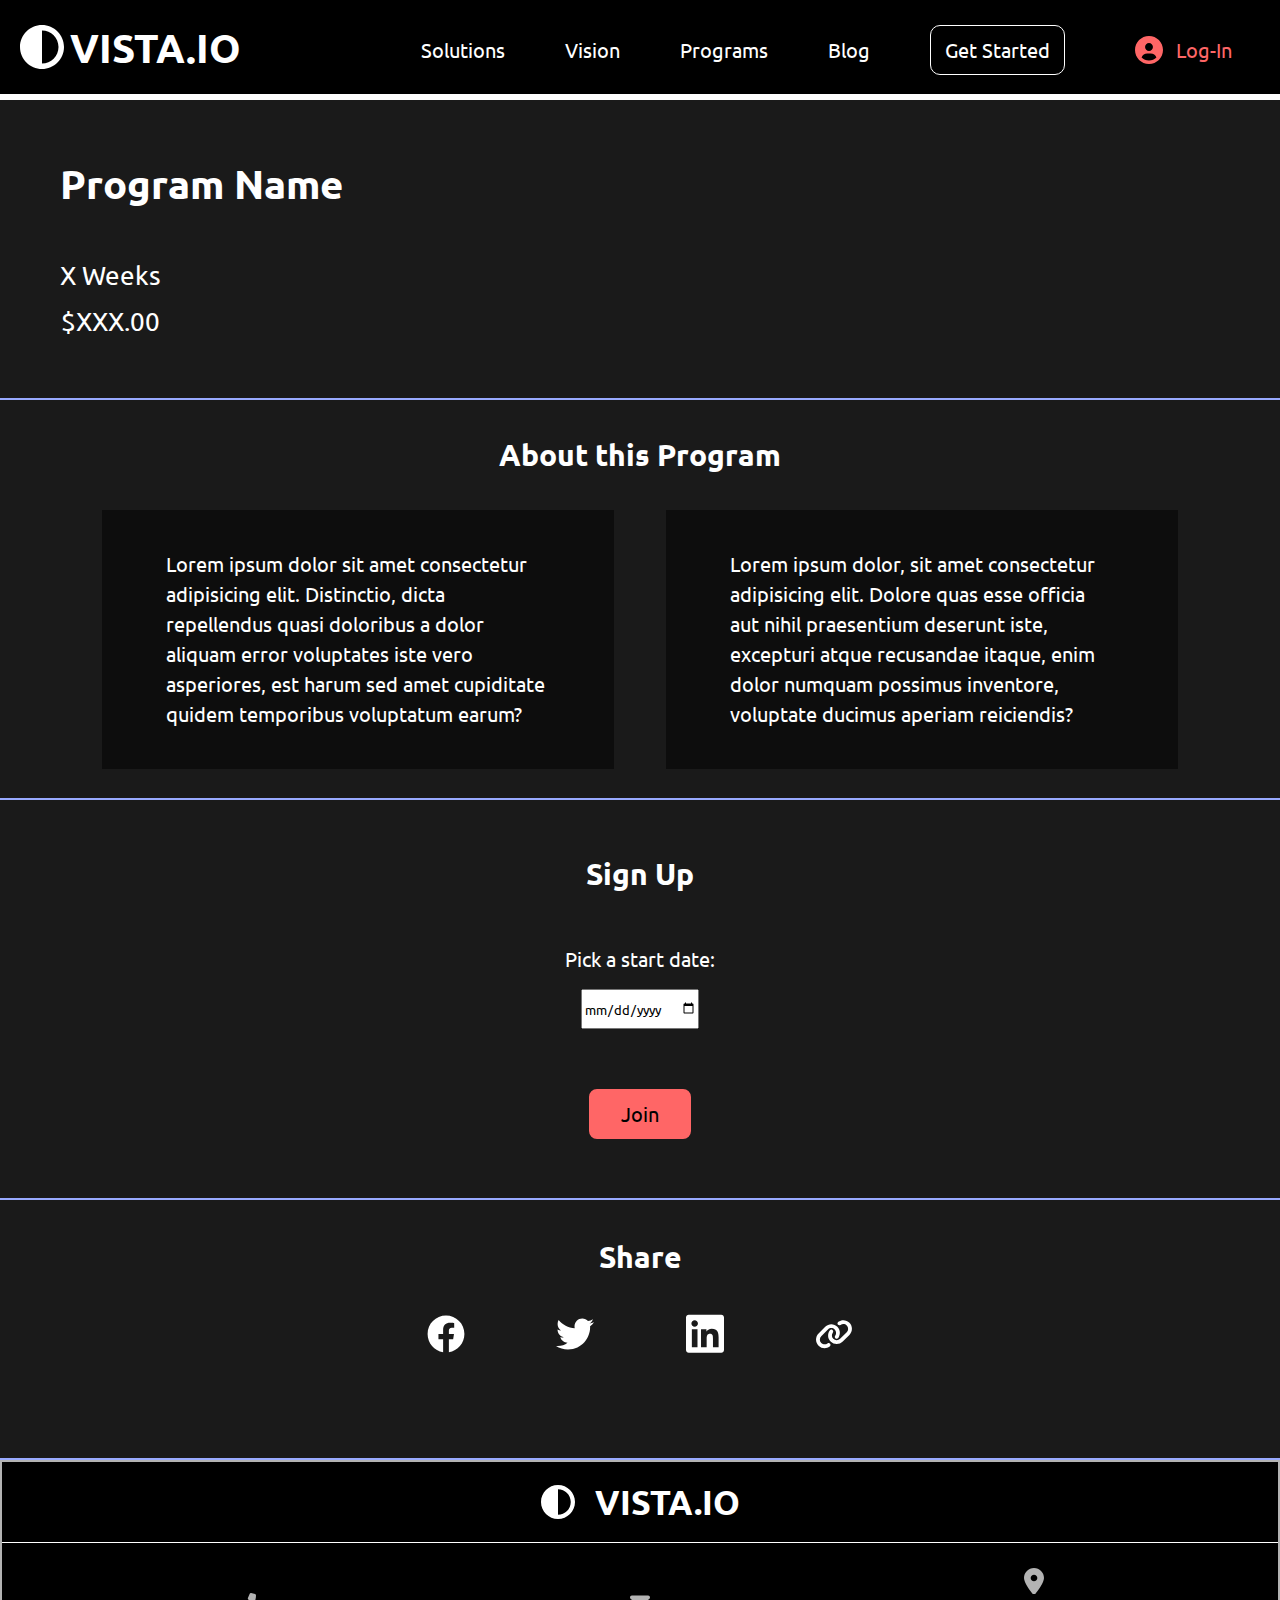
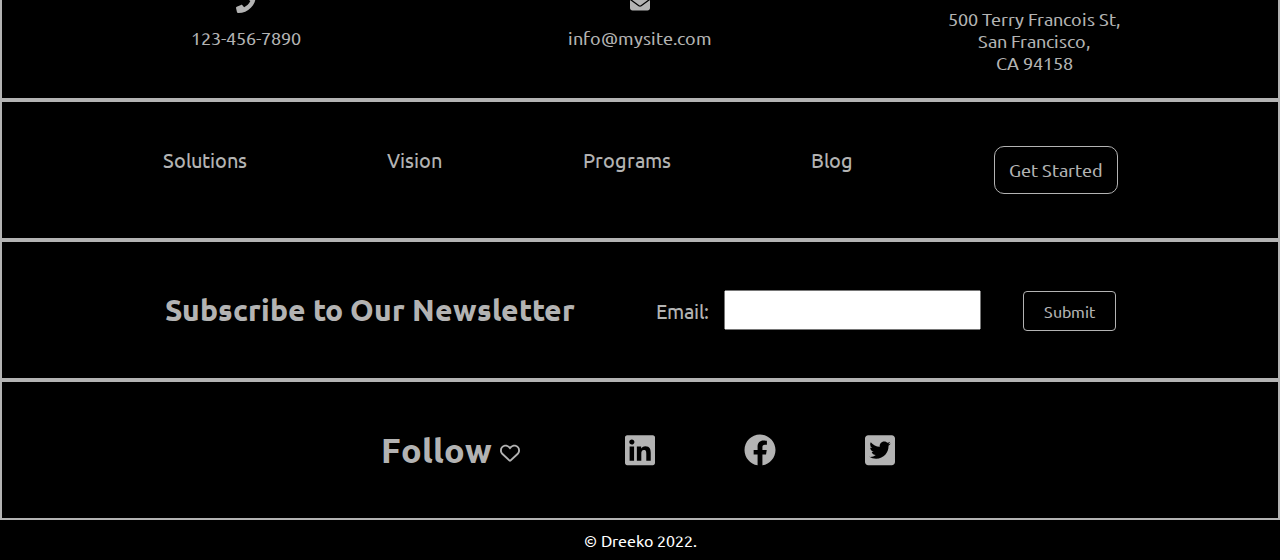
<file: program.html>
<!DOCTYPE html>
<html lang="en" dir="ltr">
<head>
  <!-- CHARACTER ENCODING ////////////////////////////////// -->
  <!-- Always place at the top! -->
  <meta charset="utf-8" />

  <!-- MOBILE-SPECIFIC //////////////////////////////////// -->
  <!-- Always place second! -->
  <meta name="viewport" content="width=device-width, initial-scale=1" />
  <meta name="theme-color" content="black" />

  <!-- SEARCH ENGINE ////////////////////////////////////// -->
  <!-- Description should be 160 characters or less -->
  <meta name="description" content="Tech company profile showcasing a variety of web designs." />

  <!-- BROWSER TAB ///////////////////////////////////// -->
  <title>Tech Company</title>
  <link rel="apple-touch-icon" sizes="180x180" href="./assets/icons/apple-touch-icon.png">
  <link rel="icon" type="image/png" sizes="32x32" href="./assets/icons/favicon-32x32.png">
  <link rel="icon" type="image/png" sizes="16x16" href="./assets/icons/favicon-16x16.png">

  <!-- Open Graph ////////////////////////////////////// -->
  <meta property="og:title" content="Tech Company Profile" /> 
  <meta property="og:type" content="website" /> 
  <meta property="og:image" content="https://driijko.github.io/tech-company-profile/assets/icons/open-graph-logo.png" /> 
  <meta property="og:description" content="Tech company profile showcasing a variety of web designs." />
  <meta property="og:url" content="https://driijko.github.io/tech-company-profile" /> 
  
  <!-- CSS ///////////////////////////////////////// -->
  <link rel="stylesheet" type="text/css" href="./program/program.css" />

  <!-- GOOGLE FONTS ///////////////////////////// -->
  <link rel="preconnect" href="https://fonts.googleapis.com">
  <link rel="preconnect" href="https://fonts.gstatic.com" crossorigin>
  <link href="https://fonts.googleapis.com/css2?family=Ubuntu:wght@400;700&display=swap" rel="stylesheet"> 

</head>
<body>


    <header id="site-header">
  
      <div class="area1">
        <h1>
          <a class="center icon-gap link-style1" href="./index.html">
            <svg xmlns="http://www.w3.org/2000/svg" viewBox="0 0 512 512"><path d="M448 256c0-106-86-192-192-192V448c106 0 192-86 192-192zm64 0c0 141.4-114.6 256-256 256S0 397.4 0 256S114.6 0 256 0S512 114.6 512 256z"/></svg>
            VISTA.IO
          </a>
        </h1>
      </div>
    
      <!-- PRIMARY NAVIGATION -->
      <div class="area2">
    
        <nav>
          <ul>
            <li>
              <a class="link-style1 center" href="./solutions.html" >Solutions</a>
            </li>
            <li>
              <a class="link-style1 center" href="./vision.html" >Vision</a>
            </li>
            <li>
              <a class="link-style1 center" href="./programs.html" >Programs</a>
            </li>
            <li>
              <a class="link-style1 center" href="./blog.html" >Blog</a>
            </li>
            <li>
              <a class="button-style1 center" href="sign-up.html" >Get Started</a>
            </li>
          </ul>
        </nav>
    
        <button class="center log-in-modal-opener icon-gap2" type="button">
          <svg class="user-icon" xmlns="http://www.w3.org/2000/svg" viewBox="0 0 512 512">
            <path d="M256 0C114.6 0 0 114.6 0 256s114.6 256 256 256s256-114.6 256-256S397.4 0 256 0zM256 128c39.77 0 72 32.24 72 72S295.8 272 256 272c-39.76 0-72-32.24-72-72S216.2 128 256 128zM256 448c-52.93 0-100.9-21.53-135.7-56.29C136.5 349.9 176.5 320 224 320h64c47.54 0 87.54 29.88 103.7 71.71C356.9 426.5 308.9 448 256 448z"/>
          </svg>
          <span>Log-In</span>
        </button>
      </div>

      <div class="area3">
        <button class="center log-in-modal-opener icon-gap2" type="button">
          <svg class="user-icon" xmlns="http://www.w3.org/2000/svg" viewBox="0 0 512 512">
            <path d="M256 0C114.6 0 0 114.6 0 256s114.6 256 256 256s256-114.6 256-256S397.4 0 256 0zM256 128c39.77 0 72 32.24 72 72S295.8 272 256 272c-39.76 0-72-32.24-72-72S216.2 128 256 128zM256 448c-52.93 0-100.9-21.53-135.7-56.29C136.5 349.9 176.5 320 224 320h64c47.54 0 87.54 29.88 103.7 71.71C356.9 426.5 308.9 448 256 448z"/>
          </svg>
          <span>Log-In</span>
        </button>
      </div>
    
      <div class="area4">
        <button class="site-menu-modal-opener center" type="button" aria-label="Menu">
          <svg class="menu-icon" xmlns="http://www.w3.org/2000/svg" viewBox="0 0 448 512">
            <path d="M0 96C0 78.33 14.33 64 32 64H416C433.7 64 448 78.33 448 96C448 113.7 433.7 128 416 128H32C14.33 128 0 113.7 0 96zM0 256C0 238.3 14.33 224 32 224H416C433.7 224 448 238.3 448 256C448 273.7 433.7 288 416 288H32C14.33 288 0 273.7 0 256zM416 448H32C14.33 448 0 433.7 0 416C0 398.3 14.33 384 32 384H416C433.7 384 448 398.3 448 416C448 433.7 433.7 448 416 448z"/>
          </svg>
        </button>
      </div>
    
    </header>

    <main>

      <header class="center">
        <h2>Program Name</h2>
        <p class="center">
          <span>X Weeks</span>
          <span>$XXX.00</span>
        </p>
      </header>

      <section class="center section1">
        <h3>About this Program</h3>
        <p>
          Lorem ipsum dolor sit amet consectetur adipisicing elit. Distinctio, dicta repellendus quasi doloribus a dolor aliquam error voluptates iste vero asperiores, est harum sed amet cupiditate quidem temporibus voluptatum earum?
        </p>
        <p>
          Lorem ipsum dolor, sit amet consectetur adipisicing elit. Dolore quas esse officia aut nihil praesentium deserunt iste, excepturi atque recusandae itaque, enim dolor numquam possimus inventore, voluptate ducimus aperiam reiciendis?
        </p>
      </section>

      <section class="center section2">
        <h3>Sign Up</h3>
        <form class="center">
          <label class="center">
            Pick a start date:<br/><br/>
            <input type="date" name="start-date" />
          </label>
          <button type="submit" class="interface-style1">Join</button>
        </form>
      </section>

      <section class="center section3">
        <h3>Share</h3>
        <ul class="center">
          <li>
            <a class="center link-style1" href="">
              <svg xmlns="http://www.w3.org/2000/svg" viewBox="0 0 512 512">
                <title>Facebook</title>
                <path d="M504 256C504 119 393 8 256 8S8 119 8 256c0 123.78 90.69 226.38 209.25 245V327.69h-63V256h63v-54.64c0-62.15 37-96.48 93.67-96.48 27.14 0 55.52 4.84 55.52 4.84v61h-31.28c-30.8 0-40.41 19.12-40.41 38.73V256h68.78l-11 71.69h-57.78V501C413.31 482.38 504 379.78 504 256z"/>
              </svg>
            </a>
          </li>
          <li>
            <a class="center link-style1" href="">
              <svg xmlns="http://www.w3.org/2000/svg" viewBox="0 0 512 512">
                <title>Twitter</title><path d="M459.37 151.716c.325 4.548.325 9.097.325 13.645 0 138.72-105.583 298.558-298.558 298.558-59.452 0-114.68-17.219-161.137-47.106 8.447.974 16.568 1.299 25.34 1.299 49.055 0 94.213-16.568 130.274-44.832-46.132-.975-84.792-31.188-98.112-72.772 6.498.974 12.995 1.624 19.818 1.624 9.421 0 18.843-1.3 27.614-3.573-48.081-9.747-84.143-51.98-84.143-102.985v-1.299c13.969 7.797 30.214 12.67 47.431 13.319-28.264-18.843-46.781-51.005-46.781-87.391 0-19.492 5.197-37.36 14.294-52.954 51.655 63.675 129.3 105.258 216.365 109.807-1.624-7.797-2.599-15.918-2.599-24.04 0-57.828 46.782-104.934 104.934-104.934 30.213 0 57.502 12.67 76.67 33.137 23.715-4.548 46.456-13.32 66.599-25.34-7.798 24.366-24.366 44.833-46.132 57.827 21.117-2.273 41.584-8.122 60.426-16.243-14.292 20.791-32.161 39.308-52.628 54.253z"/>
              </svg>
            </a>
          </li>
          <li>
            <a class="center link-style1" href="">
              <svg xmlns="http://www.w3.org/2000/svg" viewBox="0 0 448 512">
                <title>Linked-In</title>
                <path d="M416 32H31.9C14.3 32 0 46.5 0 64.3v383.4C0 465.5 14.3 480 31.9 480H416c17.6 0 32-14.5 32-32.3V64.3c0-17.8-14.4-32.3-32-32.3zM135.4 416H69V202.2h66.5V416zm-33.2-243c-21.3 0-38.5-17.3-38.5-38.5S80.9 96 102.2 96c21.2 0 38.5 17.3 38.5 38.5 0 21.3-17.2 38.5-38.5 38.5zm282.1 243h-66.4V312c0-24.8-.5-56.7-34.5-56.7-34.6 0-39.9 27-39.9 54.9V416h-66.4V202.2h63.7v29.2h.9c8.9-16.8 30.6-34.5 62.9-34.5 67.2 0 79.7 44.3 79.7 101.9V416z"/>
              </svg>
            </a>
          </li>
          <li>
            <a class="center link-style1" href="">
              <svg xmlns="http://www.w3.org/2000/svg" viewBox="0 0 640 512">
                <title>Copy to clipboard</title>
                <path d="M579.8 267.7c56.5-56.5 56.5-148 0-204.5c-50-50-128.8-56.5-186.3-15.4l-1.6 1.1c-14.4 10.3-17.7 30.3-7.4 44.6s30.3 17.7 44.6 7.4l1.6-1.1c32.1-22.9 76-19.3 103.8 8.6c31.5 31.5 31.5 82.5 0 114L422.3 334.8c-31.5 31.5-82.5 31.5-114 0c-27.9-27.9-31.5-71.8-8.6-103.8l1.1-1.6c10.3-14.4 6.9-34.4-7.4-44.6s-34.4-6.9-44.6 7.4l-1.1 1.6C206.5 251.2 213 330 263 380c56.5 56.5 148 56.5 204.5 0L579.8 267.7zM60.2 244.3c-56.5 56.5-56.5 148 0 204.5c50 50 128.8 56.5 186.3 15.4l1.6-1.1c14.4-10.3 17.7-30.3 7.4-44.6s-30.3-17.7-44.6-7.4l-1.6 1.1c-32.1 22.9-76 19.3-103.8-8.6C74 372 74 321 105.5 289.5L217.7 177.2c31.5-31.5 82.5-31.5 114 0c27.9 27.9 31.5 71.8 8.6 103.9l-1.1 1.6c-10.3 14.4-6.9 34.4 7.4 44.6s34.4 6.9 44.6-7.4l1.1-1.6C433.5 260.8 427 182 377 132c-56.5-56.5-148-56.5-204.5 0L60.2 244.3z"/>
                </svg>
            </a>
          </li>
        </ul>
      </section>

    </main>
  
    <footer id="site-footer" >
  
      <div id="site-footer-areas">
    
        <section id="site-footer-contact">
          <h1>
            <a class="center icon-gap link-style1" href="./index.html">
              <svg xmlns="http://www.w3.org/2000/svg" viewBox="0 0 512 512"><path d="M448 256c0-106-86-192-192-192V448c106 0 192-86 192-192zm64 0c0 141.4-114.6 256-256 256S0 397.4 0 256S114.6 0 256 0S512 114.6 512 256z"/></svg>
              VISTA.IO
            </a>
          </h1>
          <address>
            <ul>
              <li>
                <a href="tel:" class="center link-style1">
                  <div class="center">
                    <svg xmlns="http://www.w3.org/2000/svg" viewBox="0 0 512 512">
                      <title>Telephone number</title>
                      <path d="M18.92 351.2l108.5-46.52c12.78-5.531 27.77-1.801 36.45 8.98l44.09 53.82c69.25-34 125.5-90.31 159.5-159.5l-53.81-44.04c-10.75-8.781-14.41-23.69-8.974-36.47l46.51-108.5c6.094-13.91 21.1-21.52 35.79-18.11l100.8 23.25c14.25 3.25 24.22 15.8 24.22 30.46c0 252.3-205.2 457.5-457.5 457.5c-14.67 0-27.18-9.968-30.45-24.22l-23.25-100.8C-2.571 372.4 5.018 357.2 18.92 351.2z"/></svg>
                  </div>
                  <p>123-456-7890</p>
                </a>
              </li>
              <li>
                <a href="mailto:" class="center link-style1">
                  <div class="center">
                    <svg xmlns="http://www.w3.org/2000/svg" viewBox="0 0 512 512"><path d="M464 64C490.5 64 512 85.49 512 112C512 127.1 504.9 141.3 492.8 150.4L275.2 313.6C263.8 322.1 248.2 322.1 236.8 313.6L19.2 150.4C7.113 141.3 0 127.1 0 112C0 85.49 21.49 64 48 64H464zM217.6 339.2C240.4 356.3 271.6 356.3 294.4 339.2L512 176V384C512 419.3 483.3 448 448 448H64C28.65 448 0 419.3 0 384V176L217.6 339.2z"/></svg>
                  </div>
                  <p>info@mysite.com</p>
                </a>
              </li>
              <li>
                <a href="" class="center link-style1">
                  <div class="center">
                    <svg xmlns="http://www.w3.org/2000/svg" viewBox="0 0 384 512">
                      <title>Physical location</title>
                      <path d="M168.3 499.2C116.1 435 0 279.4 0 192C0 85.96 85.96 0 192 0C298 0 384 85.96 384 192C384 279.4 267 435 215.7 499.2C203.4 514.5 180.6 514.5 168.3 499.2H168.3zM192 256C227.3 256 256 227.3 256 192C256 156.7 227.3 128 192 128C156.7 128 128 156.7 128 192C128 227.3 156.7 256 192 256z"/></svg>
                  </div>
                  <p>500 Terry Francois St,<br /> San Francisco,<br/> CA 94158</p>
                </a>
              </li>
            </ul>
          </address>
        </section>
    
        <section id="site-footer-live-chat">
          <h3>Live Chat</h3>
          <button class="chat-modal-opener center button-style1" type="button">
            <svg xmlns="http://www.w3.org/2000/svg" viewBox="0 0 512 512">
              <title>Live chat with us</title><path d="M256 32C114.6 32 .0272 125.1 .0272 240c0 47.63 19.91 91.25 52.91 126.2c-14.88 39.5-45.87 72.88-46.37 73.25c-6.625 7-8.375 17.25-4.625 26C5.818 474.2 14.38 480 24 480c61.5 0 109.1-25.75 139.1-46.25C191.1 442.8 223.3 448 256 448c141.4 0 255.1-93.13 255.1-208S397.4 32 256 32zM256.1 400c-26.75 0-53.12-4.125-78.38-12.12l-22.75-7.125l-19.5 13.75c-14.25 10.12-33.88 21.38-57.5 29c7.375-12.12 14.37-25.75 19.88-40.25l10.62-28l-20.62-21.87C69.82 314.1 48.07 282.2 48.07 240c0-88.25 93.25-160 208-160s208 71.75 208 160S370.8 400 256.1 400z"/></svg>
          </button>
        </section>
    
        <div id="site-footer-quick-links" class="snap-point">
          <ul>
            <li>
              <a class="link-style1" href="./solutions.html">Solutions</a>
            </li>
            <li>
              <a class="link-style1" href="./vision.html">Vision</a>
            </li>
            <li>
              <a class="link-style1" href="./programs.html">Programs</a>
            </li>
            <li>
              <a class="link-style1" href="./blog.html">Blog</a>
            </li>
            <li>
              <a class="button-style1" href="./sign-up.html">Get Started</a>
            </li>
          </ul>
        </div>
    
        <section id="site-footer-newsletter" class="snap-point">
          <h3>Subscribe to Our <br/>Newsletter</h3>
          <form>
            <label class="input-style1" for="email">
              <span>Email:</span><br/>
              <input id="email" type="email" name="email" required />
            </label><br/>
            <div class="button-container">
              <button class="button-style1" type="submit">Submit</button>
            </div>
          </form>
        </section>
    
        <section id="site-footer-social-media">
          <h3>
            Follow
            <svg xmlns="http://www.w3.org/2000/svg" viewBox="0 0 512 512"><path d="M244 84L255.1 96L267.1 84.02C300.6 51.37 347 36.51 392.6 44.1C461.5 55.58 512 115.2 512 185.1V190.9C512 232.4 494.8 272.1 464.4 300.4L283.7 469.1C276.2 476.1 266.3 480 256 480C245.7 480 235.8 476.1 228.3 469.1L47.59 300.4C17.23 272.1 0 232.4 0 190.9V185.1C0 115.2 50.52 55.58 119.4 44.1C164.1 36.51 211.4 51.37 244 84C243.1 84 244 84.01 244 84L244 84zM255.1 163.9L210.1 117.1C188.4 96.28 157.6 86.4 127.3 91.44C81.55 99.07 48 138.7 48 185.1V190.9C48 219.1 59.71 246.1 80.34 265.3L256 429.3L431.7 265.3C452.3 246.1 464 219.1 464 190.9V185.1C464 138.7 430.4 99.07 384.7 91.44C354.4 86.4 323.6 96.28 301.9 117.1L255.1 163.9z"/></svg>
          </h3>
          <ul>
            <li>
              <a class="center link-style1" href="">
                <svg class="linked-in-icon" xmlns="http://www.w3.org/2000/svg" viewBox="0 0 448 512">
                  <title>Linked-In</title>
                  <path d="M416 32H31.9C14.3 32 0 46.5 0 64.3v383.4C0 465.5 14.3 480 31.9 480H416c17.6 0 32-14.5 32-32.3V64.3c0-17.8-14.4-32.3-32-32.3zM135.4 416H69V202.2h66.5V416zm-33.2-243c-21.3 0-38.5-17.3-38.5-38.5S80.9 96 102.2 96c21.2 0 38.5 17.3 38.5 38.5 0 21.3-17.2 38.5-38.5 38.5zm282.1 243h-66.4V312c0-24.8-.5-56.7-34.5-56.7-34.6 0-39.9 27-39.9 54.9V416h-66.4V202.2h63.7v29.2h.9c8.9-16.8 30.6-34.5 62.9-34.5 67.2 0 79.7 44.3 79.7 101.9V416z"/>
                  </svg>
              </a>
            </li>
            <li>
              <a class="center link-style1" href="">
                <svg class="facebook-icon" xmlns="http://www.w3.org/2000/svg" viewBox="0 0 512 512">
                  <title>Facebook</title>
                  <path d="M504 256C504 119 393 8 256 8S8 119 8 256c0 123.78 90.69 226.38 209.25 245V327.69h-63V256h63v-54.64c0-62.15 37-96.48 93.67-96.48 27.14 0 55.52 4.84 55.52 4.84v61h-31.28c-30.8 0-40.41 19.12-40.41 38.73V256h68.78l-11 71.69h-57.78V501C413.31 482.38 504 379.78 504 256z"/></svg>
              </a>
            </li>
            <li>
              <a class="center link-style1" href="">
                <svg class="twitter-icon" xmlns="http://www.w3.org/2000/svg" viewBox="0 0 448 512">
                  <title>Twitter</title>
                  <path d="M400 32H48C21.5 32 0 53.5 0 80v352c0 26.5 21.5 48 48 48h352c26.5 0 48-21.5 48-48V80c0-26.5-21.5-48-48-48zm-48.9 158.8c.2 2.8.2 5.7.2 8.5 0 86.7-66 186.6-186.6 186.6-37.2 0-71.7-10.8-100.7-29.4 5.3.6 10.4.8 15.8.8 30.7 0 58.9-10.4 81.4-28-28.8-.6-53-19.5-61.3-45.5 10.1 1.5 19.2 1.5 29.6-1.2-30-6.1-52.5-32.5-52.5-64.4v-.8c8.7 4.9 18.9 7.9 29.6 8.3a65.447 65.447 0 0 1-29.2-54.6c0-12.2 3.2-23.4 8.9-33.1 32.3 39.8 80.8 65.8 135.2 68.6-9.3-44.5 24-80.6 64-80.6 18.9 0 35.9 7.9 47.9 20.7 14.8-2.8 29-8.3 41.6-15.8-4.9 15.2-15.2 28-28.8 36.1 13.2-1.4 26-5.1 37.8-10.2-8.9 13.1-20.1 24.7-32.9 34z"/>
                  </svg>
              </a>
            </li>
          </ul>
        </section>
    
      </div>
    
      <div id="site-footer-bottom">
        &copy Dreeko 2022.
      </div>
    
    </footer>

  </div>

  <dialog id="site-menu-modal" class="covering-modal">

    <div class="site-menu-modal-closer background"></div>
  
    <div class="container">
      <section id="site-menu">
    
        <div class="area1">
          <button class="center icon-gap3 log-in-modal-opener" type="button">
            <svg class="user-icon" xmlns="http://www.w3.org/2000/svg" viewBox="0 0 512 512">
              <path d="M256 0C114.6 0 0 114.6 0 256s114.6 256 256 256s256-114.6 256-256S397.4 0 256 0zM256 128c39.77 0 72 32.24 72 72S295.8 272 256 272c-39.76 0-72-32.24-72-72S216.2 128 256 128zM256 448c-52.93 0-100.9-21.53-135.7-56.29C136.5 349.9 176.5 320 224 320h64c47.54 0 87.54 29.88 103.7 71.71C356.9 426.5 308.9 448 256 448z"/>
            </svg>
            <span>Log-In</span>
          </button>
          <nav>
            <ul>
              <li>
                <a class="center" href="./solutions.html" >Solutions</a>
              </li>
              <li>
                <a class="center" href="./vision.html" >Vision</a>
              </li>
              <li>
                <a class="center" href="./programs.html" >Programs</a>
              </li>
              <li>
                <a class="center" href="./blog.html" >Blog</a>
              </li>
              <li>
                <a class="center button-style1" href="./sign-up.html" >Get Started</a>
              </li>
            </ul>
          </nav>
        </div>
  
        <button class="site-menu-modal-closer modal-closer-button area6" type="button">
          <svg xmlns="http://www.w3.org/2000/svg" viewBox="0 0 384 512">
            <title>Close pop up</title>
            <path d="M376.6 427.5c11.31 13.58 9.484 33.75-4.094 45.06c-5.984 4.984-13.25 7.422-20.47 7.422c-9.172 0-18.27-3.922-24.59-11.52L192 305.1l-135.4 162.5c-6.328 7.594-15.42 11.52-24.59 11.52c-7.219 0-14.48-2.438-20.47-7.422c-13.58-11.31-15.41-31.48-4.094-45.06l142.9-171.5L7.422 84.5C-3.891 70.92-2.063 50.75 11.52 39.44c13.56-11.34 33.73-9.516 45.06 4.094L192 206l135.4-162.5c11.3-13.58 31.48-15.42 45.06-4.094c13.58 11.31 15.41 31.48 4.094 45.06l-142.9 171.5L376.6 427.5z"/></svg>
        </button>
  
      </section>
    </div>
  </dialog>

  <aside id="chat-aside" class="fade-in" >
    <button class="chat-modal-opener center link-style1" type="button">
      <svg xmlns="http://www.w3.org/2000/svg" viewBox="0 0 512 512">
        <title>Live chat with us</title><path d="M256 32C114.6 32 .0272 125.1 .0272 240c0 47.63 19.91 91.25 52.91 126.2c-14.88 39.5-45.87 72.88-46.37 73.25c-6.625 7-8.375 17.25-4.625 26C5.818 474.2 14.38 480 24 480c61.5 0 109.1-25.75 139.1-46.25C191.1 442.8 223.3 448 256 448c141.4 0 255.1-93.13 255.1-208S397.4 32 256 32zM256.1 400c-26.75 0-53.12-4.125-78.38-12.12l-22.75-7.125l-19.5 13.75c-14.25 10.12-33.88 21.38-57.5 29c7.375-12.12 14.37-25.75 19.88-40.25l10.62-28l-20.62-21.87C69.82 314.1 48.07 282.2 48.07 240c0-88.25 93.25-160 208-160s208 71.75 208 160S370.8 400 256.1 400z"/></svg>
    </button>
  </aside>

  <dialog id="chat-modal">
    <section>
      <h3>Main Header</h3>
      <p>Chat us up!</p>
      <div id="chat-area">
      </div>
      <form class="center">
        <input id="live-chat-user-input" type="text" maxlength="200" name="message" placeholder="Send us a message..." />
        <button id="live-chat-submit" class="hidden-submit" type="submit"></button>
      </form>
      <button class="chat-modal-closer button-style1" type="button">
        <svg xmlns="http://www.w3.org/2000/svg" viewBox="0 0 384 512">
          <title>Close pop up</title>
          <path d="M376.6 427.5c11.31 13.58 9.484 33.75-4.094 45.06c-5.984 4.984-13.25 7.422-20.47 7.422c-9.172 0-18.27-3.922-24.59-11.52L192 305.1l-135.4 162.5c-6.328 7.594-15.42 11.52-24.59 11.52c-7.219 0-14.48-2.438-20.47-7.422c-13.58-11.31-15.41-31.48-4.094-45.06l142.9-171.5L7.422 84.5C-3.891 70.92-2.063 50.75 11.52 39.44c13.56-11.34 33.73-9.516 45.06 4.094L192 206l135.4-162.5c11.3-13.58 31.48-15.42 45.06-4.094c13.58 11.31 15.41 31.48 4.094 45.06l-142.9 171.5L376.6 427.5z"/></svg>
      </button>
    </section>
  </dialog>

  <dialog id="log-in-modal" class="covering-modal">
    <div class="log-in-modal-closer background"></div>
    <div class="container">
      <section>

        <h3>
          <svg xmlns="http://www.w3.org/2000/svg" viewBox="0 0 512 512"><path d="M256 0C114.6 0 0 114.6 0 256s114.6 256 256 256s256-114.6 256-256S397.4 0 256 0zM256 128c39.77 0 72 32.24 72 72S295.8 272 256 272c-39.76 0-72-32.24-72-72S216.2 128 256 128zM256 448c-52.93 0-100.9-21.53-135.7-56.29C136.5 349.9 176.5 320 224 320h64c47.54 0 87.54 29.88 103.7 71.71C356.9 426.5 308.9 448 256 448z"/></svg><br/>
          Log-In
        </h3>

        <form>
          <div>
            <label class="input-style1">
              User Name:<br/>
              <input type="text" name="user-name" required />
            </label>
          </div>
          <div>
            <label class="input-style1">
              Password:<br/>
              <input type="email" name="email" required />
            </label>
          </div>
          <div>
            <button class="button-style1" type="submit">Log-In</button>
          </div>
        </form>

        <div class="link-area">
          <p>
            Don't have an account?<br/>
            <a class="link-style1" href="">Create an account</a>
          </p>
          <p>
            Forgot your password?<br/>
            <a class="link-style1" href="">Reset your password</a>
          </p>
        </div>
        <div class="modal-closer-button-container">
          <button class="log-in-modal-closer modal-closer-button button-style1" type="button">
            <svg xmlns="http://www.w3.org/2000/svg" viewBox="0 0 384 512">
              <title>Close pop up</title>
              <path d="M376.6 427.5c11.31 13.58 9.484 33.75-4.094 45.06c-5.984 4.984-13.25 7.422-20.47 7.422c-9.172 0-18.27-3.922-24.59-11.52L192 305.1l-135.4 162.5c-6.328 7.594-15.42 11.52-24.59 11.52c-7.219 0-14.48-2.438-20.47-7.422c-13.58-11.31-15.41-31.48-4.094-45.06l142.9-171.5L7.422 84.5C-3.891 70.92-2.063 50.75 11.52 39.44c13.56-11.34 33.73-9.516 45.06 4.094L192 206l135.4-162.5c11.3-13.58 31.48-15.42 45.06-4.094c13.58 11.31 15.41 31.48 4.094 45.06l-142.9 171.5L376.6 427.5z"/></svg>
          </button>
        </div>
      </section>
    </div>
  </dialog>

  <!-- <dialog id="loading-screen" class="center" open >
    <h1 class="center">
        <svg xmlns="http://www.w3.org/2000/svg" viewBox="0 0 512 512"><path d="M448 256c0-106-86-192-192-192V448c106 0 192-86 192-192zm64 0c0 141.4-114.6 256-256 256S0 397.4 0 256S114.6 0 256 0S512 114.6 512 256z"/></svg>
        <span>VISTA.IO</span>
    </h1>
    <p>Loading...</p>
    <svg id="loading-graphic">
      <rect x="10%" y="25%" width="80%" height="50%" fill="hsla(0, 100%, 50%, 0.2)" stroke="black" stroke-width="10" />
    </svg>
  </dialog> -->

  <!-- SCRIPTS /////////////////////////////// -->
  <script src="./program/program.js"></script>

</body>
</html>
</file>
<file: hide.css>
/* .fade-in {
  opacity: 1;
} */

/* header, h2,#site-footer {
  display: none !important;
} */
</file>
<file: blog/blog.css>
/* DEFAULT ////////////////////////////////////////////////////////// */
/* MEYER-WEB RESET SHEET //////////////////////// */
html, body, div, span, applet, object, iframe,
h1, h2, h3, h4, h5, h6, p, blockquote, pre,
a, abbr, acronym, address, big, cite, code,
del, dfn, em, img, ins, kbd, q, s, samp,
small, strike, strong, sub, sup, tt, var,
b, u, i, center,
dl, dt, dd, ol, ul, li,
fieldset, form, label, legend,
table, caption, tbody, tfoot, thead, tr, th, td,
article, aside, canvas, details, embed, 
figure, figcaption, footer, header, hgroup, 
menu, nav, output, ruby, section, summary,
time, mark, audio, video {
	margin: 0;
	padding: 0;
	border: 0;
	font-size: 100%;
	font: inherit;
	vertical-align: baseline;
}
/* HTML5 display-role reset for older browsers */
article, aside, details, figcaption, figure, 
footer, header, hgroup, menu, nav, section {
	display: block;
}
body {
	line-height: 1;
}
ol, ul {
	list-style: none;
}
blockquote, q {
	quotes: none;
}
blockquote:before, blockquote:after,
q:before, q:after {
	content: '';
	content: none;
}
table {
	border-collapse: collapse;
	border-spacing: 0;
}

/* INTERFACE RESET ///////////////////// */
a {
  text-decoration: none;
  color: inherit;
  display: block;
}

p a {
  text-decoration: underline;
  padding: 0 0.3rem;
  display: inline;
}

h1 a, h2 a, h3 a, h4 a, h5 a, h6 a {
  display: inline;
}

button, label, input {
  cursor: pointer;
}
a:focus, button:focus, input:focus {
  outline: none;
}
button {
  background-color: transparent;
  border: none;
  font-size: inherit;
  font-family: inherit;
  color: inherit;
}

input {
  font-family: inherit;
}

a, button, input {
  min-width: 40px;
  min-height: 40px;
}

/* OTHER /////////////////////////////// */
* {
  box-sizing: border-box;
}

:root {
  --vph: calc(var(--vh) * 100);
}

body {
  -webkit-overflow-scrolling: touch;
  -ms-overflow-style: none;  
  scrollbar-width: none;  
  scroll-behavior: smooth; 
  overscroll-behavior: contain;
}

body::-webkit-scrollbar {
  display: none;
}

dialog {
  margin: 0;
  padding: 0;
  left: initial;
}

h1, h2, h3, h4, h5, h6 {
  font-weight: bold;
}

img {
  max-width: 100%;
  object-fit: contain;
}

svg {
  width: 1rem;
}

/* TOOLS ///////////////////////////////////////////////////// */

.hidden-submit {
  visibility: hidden;
  position: absolute;
}

.center {
  display: flex;
  justify-content: center;
  align-items: center;
}

.icon-gap {
  gap: 0.3rem;
}

.icon-gap2 {
  gap: 0.65rem;
}

.icon-gap3 {
  gap: 1rem;
}

.background {
  position: absolute;
  top: 0;
  width: 100%;
  height: 100%;
  background-size: cover;
  z-index: -1;
}

.fade-in {
  opacity: 0;
}

@media only screen and (orientation: landscape) {
  .portrait {
    display: none;
  }
}

@media only screen and (orientation: portrait) {
  .landscape {
    display: none;
  }
}

/* TYPOGRAPHY /////////////////////////////////////////////////////// */
html {
  font-size: 16px;
  font-family: 'Ubuntu', sans-serif;
}

@media only screen and (min-width: 600px) {
  html {
    font-size: 20px;
  }
}

@media only screen and (min-width: 1920px) {
  html {
    font-size: calc(20px + (var(--res) * 0.000002px));
  }
}

#loading-screen {
  position: fixed;
  top: 0;
  width: 100vw;
  height: var(--vph);
  flex-direction: column;
  row-gap: 5rem;
  transition: opacity 3s ease-in;
}

#loading-screen h1 {
  flex-direction: column;
  font-size: 2rem;
  row-gap: 0.5rem;
}

#loading-screen h1 svg {
  width: 2rem;
}

#loading-screen p {
  font-size: 1.5rem;
}

@keyframes rotate {
  0% {transform: rotate(0deg) scale(0.1);}
  50% {transform: rotate(360deg) scale(1);}
  100% {transform: rotate(360deg) scale(0.1);}
}

#loading-graphic {
  position: absolute;
  width: 100vw;
  height: var(--vph);
  animation: rotate 5s linear infinite; 
}

/* COLOR ////////////////////////////////////////////////////////////// */
/* GENERAL ///////////////////////////////// */
:root {
  --color1: black;
  --color1-1: hsla(0, 0%, 0%, 0.9);
  --color1-2: hsl(0, 0%, 5%);
  --color1-3: hsl(0, 0%, 10%);
  --color2: white;
  --color2-1: hsl(0, 0%, 70%);
  --color2-2: hsl(0, 0%, 50%);
  --color3: hsl(0, 100%, 70%);
  --color3-1: hsl(0, 100%, 90%);
  --color4: hsl(230, 100%, 80%);
  background-color: var(--color1);
  color: var(--color2);
}

svg path {
  fill: currentColor;
}

/* SITE HEADER //////////////////////////////////// */
#site-header {
  border-color: var(--color2);
}

/* SITE FOOTER //////////////////////////////// */
#pamphlet-site-footer #site-footer-areas {
  background-color: var(--color1);
}
#site-footer-areas > * {
  border-color: var(--color2-1);
  color: var(--color2-1);
}

#site-footer-contact h1 {
  color: var(--color2);
}

#site-footer-live-chat button {
  background-color: var(--color2);
  color: var(--color1);
}

/* CHAT ASIDE /////////////////////////////////// */
#chat-aside {
  border-color: var(--color2);
  background-color: var(--color1-2);
}

/* MODALS //////////////////////////////////////// */
.covering-modal .background {
  background-color: var(--color1-1);
}

.covering-modal section {
  background-color: var(--color1);
  color: var(--color2);
}

/* CHAT MODAL */
#chat-modal {
  border-color: var(--color2);
}
#chat-modal #chat-area {
  background-image: linear-gradient(
    45deg,
    var(--color1),
    var(--color3)
  );
}

#chat-modal form {
  background-color: var(--color1);
}

/* LOG-IN MODAL */
#log-in-modal section {
  border-color: var(--color2);
}

#log-in-modal h3 {
  color: var(--color3);
}

/* INTERFACE ////////////////////////////////////////////////////// */

#site-header .log-in-modal-opener {
  color: var(--color3);
  transition-property: background-color, color;
  transition-duration: 0.5s;
  transition-timing-function: ease-out;
}

@media (hover:hover) {
  #site-header .log-in-modal-opener:hover,
  #site-header .log-in-modal-opener:focus {
    background-color: var(--color3);
    color: var(--color1);
  }
}

.button-style1 {
  border-width: 0.09rem;
  border-style: solid;
  padding: 0.7rem;
  border-radius: 0.5rem;
  transition-property: background-color, border-color, color;
  transition-duration: 0.5s;
  transition-timing-function: ease-out;
}

.link-style1 {
  transition: color 0.5s ease-out;
}

.interface-style1 {
  background-color: var(--color3);
  border-radius: 0.4rem;
  color: var(--color1);
  border: 0.1rem solid var(--color3);
  transition-property: border-radius, color, border-color, background-color;
  transition-duration: 0.5s;
  transition-timing-function: ease-out;
}

.interface-style2 {
  transition-property: color, background-color;
  transition-duration: 0.5s;
  transition-timing-function: ease-out;
}

@media (hover:hover) {
  .link-style1:hover, .link-style1:focus {
    color: var(--color3);
  }

  .button-style1:hover, .button-style1:focus {
    background-color: var(--color4);
    border-color: var(--color4);
    color: var(--color1);
  }

  .input-style1:hover, .input-style1:focus-within {
    color: var(--color3);
  }

  .input-style1:hover input, .input-style1:focus-within input {
    background-color: var(--color3-1);
  }

  #site-footer-live-chat button:hover, #site-footer-live-chat button:focus {
    background-color: var(--color3);
    border-color: var(--color3);
    color: var(--color2);
  }

  .interface-style1:hover, .interface-style1:focus {
    background-color: var(--color1);
    color: var(--color2);
    border-color: var(--color2);
    border-radius: 0;
  }

.interface-style2:hover, .interface-style2:focus {
  background-color: var(--color1-3);
  color: var(--color2);
}

}

/* SITE HEADER //////////////////////////////////////////// */
/* LAYOUT //////////////////////////// */
#site-header {
  height: 5rem;
  border-bottom-style: solid;
  border-bottom-width: 0.3rem;
  position: relative;
  transition: opacity 2s ease-in;
}

#site-header > * {
  position: absolute;
}

/* CONFIGURATION 1 ////////////////////////// */
#site-header .area1 {
  display: flex;
  flex-direction: column;
  justify-content: center;
  width: 70%;
  height: 100%;
  align-items: flex-start;
  gap: 0.7rem;
  padding-left: 1rem;
}

#site-header .area1 h1 {
  font-size: 2rem;
}

#site-header .area1 svg {
  width: 2.2rem;
}

#site-header .area2, #site-header .area3 {
  display: none;
}

#site-header .area4 {
  right: 0%;
  height: 100%;
  width: 5rem;
  display: flex;
  justify-content: center;
  align-items: center;
}

#site-header .area4 .menu-icon {
  width: 2rem;
}

/* CONFIGURATION 2 /////////////////////// */
@media only screen and (min-width: 850px) {

  #site-header {
    height: 8rem;
  }

  #site-header .area1 {
    width: 100%;
    height: initial;
    top: 12%;
    align-items: center;
    gap: 0.5rem;
  }
  
  #site-header .area2 {
    display: flex;
    justify-content: center;
    align-items: center;
    gap: 3rem;
    bottom: 10%;
    width: 100%;
  }
  
  #site-header .area2 ul {
    gap: 3rem;
    display: flex;
    justify-content: space-evenly;
    align-items: center;
  }

  #site-header .area2 button {
    display: none;
  }

  #site-header .area3 {
    display: flex;
    gap: 1rem;
    right: 1.5rem;
    top: 10%;
    font-size: 1.2rem;
  }

  #site-header .log-in-modal-opener {
    border-radius: 0.2rem;
    padding: 0.5rem;
  }

  #site-header .log-in-modal-opener svg {
    width: 1.4rem;
  }

  #site-header .area4 {
    display: none;
  }
}

/* CONFIGURATION 3 /////////////////////// */
@media only screen and (min-width: 1200px) {

  #site-header {
    height: 5rem;
  }

  #site-header .area1 {
    top: 0%;
    width: 35%;
    height: 100%;
    align-items: flex-start;
    gap: 0.7rem;
    padding-left: 1rem;
  }
  
  #site-header .area2 {
    width: initial;
    right: 3%;
    bottom: 20%;
  }
  
  #site-header .area2 ul {
    padding: 0;
  }

  #site-header .area2 button {
    display: flex;
  }

  #site-header .area3 {
    display: none;
  }
}

/* COVERING MODAL /////////////////////////////////////// */
.covering-modal {
  position: fixed;
  width: 100%;
  height: 100%;
  top: 0;
  left: 0;
  background-color: transparent;
}

.covering-modal .background {
  width: 100%;
  height: 100%;
  position: absolute;
}

.covering-modal .container {
  width: 100%;
  height: 100%;
  pointer-events: none;
  display: flex;
  justify-content: center;
  align-items: center;
  position: absolute;
}

.covering-modal section {
  pointer-events: initial;
  position: relative;
}

.covering-modal .modal-closer-button {
  padding: 0.1rem 0.3rem;
  line-height: 0;
  position: absolute;
  right: 0.5rem;
  top: 0.5rem;
}
.covering-modal .modal-closer-button svg {
  width: 1rem;
}

/* SITE MENU ////////////////////////////////////////////////// */
#site-menu {
  width: 320px;
  height: 480px;
  border-width: 0.1rem;
  border-style: solid;
}

#site-menu .area1 {
  height: 100%;
  display: flex;
  flex-direction: column;
  font-size: 1.3rem;
  justify-content: space-evenly;
  padding: 3rem;
}

#site-menu .area1 .log-in-modal-opener {
  color: var(--color3);
}

#site-menu .area1 .log-in-modal-opener svg {
  width: 1.8rem;
}

#site-menu nav {
  height: 90%;
}

#site-menu .area1 ul {
  display: flex;
  flex-direction: column;
  justify-content: space-evenly;
  padding: 3.2% 0;
  height: 100%;
}

#site-menu .area1 li {
  height: 15.6%;
}

#site-menu .area1 li a {
  height: 100%;
  min-height: 0;
}

#site-menu .area6 {
  min-height: 0;
  height: 8.3%;
}

@media only screen and (min-width: 600px) {
  #site-menu {
    width: 416px;
    height: 624px;
  }
}

/* LOG-IN-MODAL ///////////////////////////////////////////// */
#log-in-modal section {
  width: 30rem;
  height: 30rem;
  border-width: 0.5rem;
  border-style: solid;
  border-radius: 0.5rem;
}

#log-in-modal h3 {
  font-size: 1.5rem;
  text-align: center;
  padding: 1rem;
}

#log-in-modal h3 svg {
  width: 3rem;
}

#log-in-modal form {
  height: 14rem;
  display: flex;
  flex-direction: column;
  justify-content: space-evenly;
  align-items: center;
  line-height: 1.4;
}

#log-in-modal form input {
  font-size: 1.2rem;
}

#log-in-modal .link-area  {
  font-size: 0.9rem;
  text-align: center;
  display: flex;
  flex-direction: column;
  height: 8rem;
  justify-content: space-around;
  line-height: 1.5;
}

/* SITE FOOTER ///////////////////////////////////////// */
#pamphlet-site-footer {
  width: 100vw;
}

@media only screen and (min-width: 1100px) and (min-height: 720px) {
  #pamphlet-site-footer {
    display: flex;
    flex-direction: column;
    justify-content: center;
    height: 100vh;
    background-image: url("../assets/images/site-footer-bkg-medium.webp");
    background-size: cover;
  }
}

@media only screen and (min-width: 1920px) and (min-height: 720px) {
  #pamphlet-site-footer {
    background-image: url("../assets/images/site-footer-bkg-large.webp");
  }
}

#site-footer-areas > * {
  display: flex;
}

#site-footer ul {
  display: flex;
}

/* CONFIGURATION 1 /////////////////////////// */
#site-footer-areas > * {
  flex-direction: column;
  align-items: center;
  padding: 1rem;
  gap: 1rem;
  border-width: 0.1rem;
  border-style: solid;
}

#site-footer-areas h1 {
  font-size: 1.7rem;
}

#site-footer-areas h3 {
  font-size: 1.3rem;
}

/* CONTACT */
#site-footer-contact {
  gap: 1rem;
}

#site-footer-contact h1 {
  border-style: solid;
  border-width: 0.1rem;
  padding: 1rem 0;
  width: 100%;
  max-width: 900px;
}

#site-footer-contact h1 a {
  display: flex;
  flex-direction: column;
  gap: 1rem;
}

#site-footer-contact h1 a svg {
  width: 1.7rem;
}

#site-footer-contact address {
  height: 100%;
  width: 80%;
  width: 256px;
}

#site-footer-contact address ul {
  flex-direction: column;
  line-height: 1.2;
  gap: 1rem;
  height: 100%;
  width: 100%;
}

#site-footer-contact address > ul > li {
  height: 100%;
  width: 100%;
}

#site-footer-contact address a {
  text-align: center;
  gap: 0.7rem;
  height: 100%;
  width: 100%;
}

#site-footer-contact address a div {
  width: 30%;
}

#site-footer-contact address a p {
  width: 70%;
  text-align: center;
  font-size: 0.9rem;
}

/* LIVE CHAT */
#site-footer-live-chat button {
  border-style: solid;
  border-width: 0.05rem;
  border-radius: 0.5rem;
  width: 3.5rem;
  height: 3rem;
}
#site-footer-live-chat svg {
  width: 2rem;
}

/* QUICK LINKS  */
#site-footer-quick-links {
  height: 20rem;
}
#site-footer-quick-links ul {
  flex-direction: column;
  align-items: center;
  justify-content: space-between;
  height: 100%;
  padding: 1rem 0 2rem 0
}

#site-footer-quick-links a[href="./sign-up.html"] {
  font-size: 0.88rem;
}

/* NEWSLETTER */
#site-footer-newsletter {
  line-height: 2;
  text-align: center;
}

#site-footer-newsletter form {
  width: 100%;
  text-align: center;
}

#site-footer-newsletter span {
  padding-right: 0.5rem;
  margin-bottom: 1rem;
}

#site-footer-newsletter input {
  width: 70%;
  max-width: 15rem;
  font-size: 1.2rem;
}

#site-footer-newsletter .button-container {
  margin: 2rem 0 1.5rem 0;
  text-align: center;
}

#site-footer-newsletter button {
  border-width: 0.09rem;
  padding: 0.7rem 1rem;
  border-radius: 0.2rem;
}

/* SOCIAL MEDIA  */
#site-footer-social-media h3 svg {
  width: 1rem;
}

#site-footer-social-media ul {
  gap: 6vw;
}

#site-footer-social-media .facebook-icon {
  width: 1.6rem;
}

#site-footer-social-media .twitter-icon {
  width: 1.5rem;
}

#site-footer-social-media .linked-in-icon {
  width: 1.5rem;
}

/* FOOTER BOTTOM  */
#site-footer-bottom {
  height: 2rem;
  display: flex;
  justify-content: center;
  align-items: center;
  font-size: 0.8rem;
}

/* CONFIGURATION 2 ///////////////////////////////// */
@media only screen and (min-width: 1100px) {

  #site-footer h3 {
    font-size: 1.5rem;
  }

  #site-footer-live-chat,
  #site-footer-contact address > ul,
  #site-footer-quick-links ul,
  #site-footer-social-media,
  #site-footer-newsletter {
    flex-direction: row;
  }

  /* CONTACT SECTION */
  #site-footer-contact {
    flex-direction: column;
    padding: 0rem;
    gap: 0rem;
    height: 12rem;
  }

  #site-footer-contact h1 {
    border: none;
    width: 100%;
    border-bottom-style: solid;
    border-bottom-width: 0.07rem;
    max-width: 100%;
  }

  #site-footer-contact h1 a {
    flex-direction: row;
  }

  #site-footer-contact address {
    width: 100%;
  }

  #site-footer-contact address > ul {
    align-items: center;
    justify-content: space-evenly;
    width: 100%;
  }

  #site-footer-contact address > ul li {
    width: 13rem;
  }

  #site-footer-contact address a {
    flex-direction: column;
  }

  #site-footer-contact address > ul div {
    width: 10%;
  }

  /* LIVE CHAT */
  #site-footer-live-chat {
    justify-content: center;
    gap: 2rem;
  }

  /* QUICK LINKS */

  #site-footer-quick-links {
    height: 7rem;
  }
  #site-footer-quick-links ul {
    width: 100%;
    justify-content: space-evenly;
    padding: 0;
  }

  /* NEWSLETTER */
  #site-footer-newsletter {
    display: flex;
    align-items: center;
    gap: 3rem;
    padding: 0.5rem 2rem;
    justify-content: center;
    height: 7rem;
  }

  #site-footer-newsletter form {
    display: flex;
    align-items: center;
    gap: 1rem;
    width: auto;
    justify-content: flex-start;
  }

  #site-footer-newsletter br {
    display: none;
  }

  #site-footer-newsletter .button-container {
    margin: 0;
  }

  #site-footer-newsletter button {
    font-size: 0.8rem;
    padding: 0rem 1rem;
  }

  /* SOCIAL MEDIA */
  #site-footer-social-media {
    height: 7rem;
    justify-content: center;
    gap: 5rem;
  }

  #site-footer-social-media h3 {
    font-size: 1.7rem;
  }

  #site-footer-social-media ul {
    width: auto;
    justify-content: center;
    align-items: center;
    gap: 4rem;
  }

}

/* CONFIGURATION 3 ///////////////////////////////// */
@media only screen and (min-width: 1300px) {
  #site-footer {
    height: 24rem;
  }

  #site-footer-areas {
    display: flex;
    flex-direction: row;
    height: 92%;
  }

  #site-footer-areas > * {
    width: 25%;
    height: 100%;
  }

  #site-footer-contact address > ul,
  #site-footer-live-chat,
  #site-footer-social-media,
  #site-footer-social-media ul,
  #site-footer-quick-links ul,
  #site-footer-newsletter,
  #site-footer-newsletter form {
    flex-direction: column;
  }

  #site-footer-contact,
  #site-footer-social-media,
  #site-footer-newsletter {
    height: initial;
  }

  /* CONTACT  */
  #site-footer-contact address a {
    flex-direction: row;
  }

  /* NEWSLETTER */
  #site-footer-newsletter {
    gap: 0rem;
    display: block;
  }
  #site-footer-newsletter h3 {
    width: 100%;
    text-align: center;
    margin-bottom: 1rem;
  }

  #site-footer-newsletter br {
    display: block;
  }
  #site-footer-newsletter form {
    height: 60%;
    align-items: center;
    gap: 0.5rem;
    justify-content: center;
    width: 100%;
    text-align: left;
  }

  #site-footer-newsletter form label {
    max-width: 15rem;
    max-width: 20rem;
  }

  #site-footer-newsletter input {
    width: 100%;
  }

  #site-footer-newsletter span {
    padding: 0;
  }

  #site-footer-newsletter .button-container {
    margin: 0;
  }

  #site-footer-newsletter button {
    font-size: 1rem;
  }

  /* SOCIAL MEDIA */
  #site-footer-social-media {
    display: block;
    text-align: center;
  }
  #site-footer-social-media ul {
    gap: 0rem;
    justify-content: space-around;
    height: 90%;
    padding: 2rem 0;
  }

}

/* CHAT ASIDE MODAL ///////////////////////////////// */
/* CHAT ASIDE /////////////////////////// */

/* CONFIGURATION 1 */
#chat-aside {
  display: none;
}

/* CONFIGURATION 2 */
@media only screen and (min-width: 1200px) {
  #site-footer-live-chat {
    display: none;
  }
  
  #chat-aside {
    display: block;
    position: fixed;
    right: 1rem;
    bottom: 1rem;
    width: 4.5rem;
    height: 4.5rem;
    border-width: 0.05rem;
    border-style: solid;
    border-radius: 0.3rem;
    transition: opacity 1s 5s ease-in;
  }

  #chat-aside button {
    width: 100%;
    height: 100%;
  }
  
  #chat-aside svg {
    width: 80%;
    height: 80%;
  }
}

/* CHAT MODAL ////////////////////////// */
#chat-modal {
  position: fixed;
  width: 320px;
  height: 480px;
  bottom: 0;
  right: 0;
  border-radius: 0.5rem;
  border-width: 0.1rem;
  border-style: solid;
}

#chat-modal section {
  height: 100%;
  position: relative;
}

#chat-modal h3 {
  font-size: 1.5rem;
  padding: 0.3rem;
}

#chat-modal p {
  padding: 0.4rem;
}

#chat-area {
  width: 100%;
  height: 77%;
  overflow-y: scroll;
  -ms-overflow-style: none;  /* IE and Edge */
  scrollbar-width: none;  /* Firefox */
}

#chat-area::-webkit-scrollbar {
  display: none;
}

.user-message-container {
  padding-right: 0.5rem;
  display: flex;
  justify-content: flex-end;
  margin: 1rem 0;
}

.user-message {
  max-width: 80%;
  text-align: right;
  background-color: aqua;
  font-size: 0.9rem;
  font-size: 1rem;
  overflow-wrap: break-word;
  word-wrap: break-word;
  -ms-word-break: break-all;
  word-break: break-word;
  -ms-hyphens: auto;
  -moz-hyphens: auto;
  -webkit-hyphens: auto;
  hyphens: auto;
  text-overflow: ellipsis;
  border-radius: 0.5rem;
}

#chat-modal form {
  height: 10%;
  border-radius: 0 0 0.5rem 0.5rem;
}

#chat-modal input {
  width: 90%;
  font-size: 1.2rem;
}

#chat-modal input::placeholder {
  font-size: 1rem;
}

#chat-modal .chat-modal-closer {
  position: absolute;
  right: 0.5rem;
  top: 0.5rem;
}

#chat-modal .chat-modal-closer {
  padding: 0.2rem 0.3rem;
  line-height: 0;
}

#chat-modal .chat-modal-closer svg {
  width: 1rem;
}

@media only screen and (min-width:600px) {
  #chat-modal {
    bottom: 1rem;
    right: 1rem;
    width: 17rem;
    height: 30rem;
  }
}

/* BLOG PORTRAIT //////////////////////////// */
main h2 {
  position: relative;
  height: 20rem;
  display: flex;
  justify-content: center;
  align-items: center;
  font-size: 2rem;
  transition: opacity 2s 1s ease-in;
}

@media only screen and (min-width: 600px) {
  main h2 {
    font-size: 3rem;
  }
}
@media only screen and (min-width: 1920px ) {
  main h2 {
    font-size: 4rem;
  }
}

main h2 .background {
  background-image: url("./assets/pic1-medium.webp");
  filter: invert(100%);
}

main ul {
  width: 100vw;
  display: flex;
  align-items: center;
  justify-content: center;
  flex-flow: row wrap;
  row-gap: 1rem;
  column-gap: 1rem;
  padding: 2rem 0;
  transition: opacity 2s 3s ease-in;
}

main li {
  width: 20rem;
  height: 20rem;
  border-width: 0.1rem;
  border-style: solid;
  padding: 1rem;
  line-height: 1.3;
  transition: transform 0.5s ease-out;
}

main li .top-div {
  display: flex;
  align-items: center;
  column-gap: 0.5rem;
  height: 8%;
}


main li .middle-div {
  height: 80%;
  display: flex;
  flex-direction: column;
  justify-content: center;
  row-gap: 1rem;
}

main li h3 {
  font-size: 1.3rem;
}

main li .bottom-div {
  height: 12%;
  display: flex;
  justify-content: space-between;
  border-top-width: 0.05rem;
  border-top-style: solid;
  padding-top: 2%;
}

main li .bottom-div > div {
  display: flex;
  column-gap: 1rem;
  align-items: center;
}

main li .bottom-div .icon-pair, main li .bottom-div button {
  width: 3rem;
  display: flex;
  justify-content: center;
  column-gap: 0.5rem;
  align-items: center;
}

main li .bottom-div button.icon-pair {
  border-radius: 0.2rem;
}



/* BLOG COLOR///////////////////////// */
main li {
  color: var(--color2-1);
  border-color: var(--color3);
  background-color: var(--color1-2);
}

main li h3 {
  color: var(--color2);
}

main button.icon-pair svg {
  color: var(--color3);
}

/* BLOG INTERFACE //////////////////////////// */
main li:has(.middle-div:hover) , main li:has(.middle-div:focus) {
  transform: scale(1.2);
}


/* BACKGROUND IMAGES ///////////////////////////////// */
@media only screen and (min-width: 1920px) {
  main h2 .background {
    background-image: url("./assets/pic1-large.webp");
  }
}
</file>
<file: program/program.css>
/* DEFAULT ////////////////////////////////////////////////////////// */
/* MEYER-WEB RESET SHEET //////////////////////// */
html, body, div, span, applet, object, iframe,
h1, h2, h3, h4, h5, h6, p, blockquote, pre,
a, abbr, acronym, address, big, cite, code,
del, dfn, em, img, ins, kbd, q, s, samp,
small, strike, strong, sub, sup, tt, var,
b, u, i, center,
dl, dt, dd, ol, ul, li,
fieldset, form, label, legend,
table, caption, tbody, tfoot, thead, tr, th, td,
article, aside, canvas, details, embed, 
figure, figcaption, footer, header, hgroup, 
menu, nav, output, ruby, section, summary,
time, mark, audio, video {
	margin: 0;
	padding: 0;
	border: 0;
	font-size: 100%;
	font: inherit;
	vertical-align: baseline;
}
/* HTML5 display-role reset for older browsers */
article, aside, details, figcaption, figure, 
footer, header, hgroup, menu, nav, section {
	display: block;
}
body {
	line-height: 1;
}
ol, ul {
	list-style: none;
}
blockquote, q {
	quotes: none;
}
blockquote:before, blockquote:after,
q:before, q:after {
	content: '';
	content: none;
}
table {
	border-collapse: collapse;
	border-spacing: 0;
}

/* INTERFACE RESET ///////////////////// */
a {
  text-decoration: none;
  color: inherit;
  display: block;
}

p a {
  text-decoration: underline;
  padding: 0 0.3rem;
  display: inline;
}

h1 a, h2 a, h3 a, h4 a, h5 a, h6 a {
  display: inline;
}

button, label, input {
  cursor: pointer;
}
a:focus, button:focus, input:focus {
  outline: none;
}
button {
  background-color: transparent;
  border: none;
  font-size: inherit;
  font-family: inherit;
  color: inherit;
}

input {
  font-family: inherit;
}

a, button, input {
  min-width: 40px;
  min-height: 40px;
}

/* OTHER /////////////////////////////// */
* {
  box-sizing: border-box;
}

:root {
  --vph: calc(var(--vh) * 100);
}

body {
  -webkit-overflow-scrolling: touch;
  -ms-overflow-style: none;  
  scrollbar-width: none;  
  scroll-behavior: smooth; 
  overscroll-behavior: contain;
}

body::-webkit-scrollbar {
  display: none;
}

dialog {
  margin: 0;
  padding: 0;
  left: initial;
}

h1, h2, h3, h4, h5, h6 {
  font-weight: bold;
}

img {
  max-width: 100%;
  object-fit: contain;
}

svg {
  width: 1rem;
}

/* TOOLS ///////////////////////////////////////////////////// */

.hidden-submit {
  visibility: hidden;
  position: absolute;
}

.center {
  display: flex;
  justify-content: center;
  align-items: center;
}

.icon-gap {
  gap: 0.3rem;
}

.icon-gap2 {
  gap: 0.65rem;
}

.icon-gap3 {
  gap: 1rem;
}

.background {
  position: absolute;
  top: 0;
  width: 100%;
  height: 100%;
  background-size: cover;
  z-index: -1;
}

.fade-in {
  opacity: 0;
}

@media only screen and (orientation: landscape) {
  .portrait {
    display: none;
  }
}

@media only screen and (orientation: portrait) {
  .landscape {
    display: none;
  }
}

/* TYPOGRAPHY /////////////////////////////////////////////////////// */
html {
  font-size: 16px;
  font-family: 'Ubuntu', sans-serif;
}

@media only screen and (min-width: 600px) {
  html {
    font-size: 20px;
  }
}

@media only screen and (min-width: 1920px) {
  html {
    font-size: calc(20px + (var(--res) * 0.000002px));
  }
}

#loading-screen {
  position: relative;
  width: 100vw;
  height: var(--vph);
  flex-direction: column;
  row-gap: 5rem;
  transition: opacity 3s ease-in;
}

#loading-screen h1 {
  flex-direction: column;
  font-size: 2rem;
  row-gap: 0.5rem;
}

#loading-screen h1 svg {
  width: 2rem;
}

#loading-screen p {
  font-size: 1.5rem;
}

@keyframes rotate {
  0% {transform: rotate(0deg) scale(0.1);}
  50% {transform: rotate(360deg) scale(1);}
  100% {transform: rotate(360deg) scale(0.1);}
}

#loading-graphic {
  position: absolute;
  width: 100vw;
  height: var(--vph);
  animation: rotate 5s linear infinite; 
}

/* COLOR ////////////////////////////////////////////////////////////// */
/* GENERAL ///////////////////////////////// */
:root {
  --color1: black;
  --color1-1: hsla(0, 0%, 0%, 0.9);
  --color1-2: hsl(0, 0%, 5%);
  --color1-3: hsl(0, 0%, 10%);
  --color2: white;
  --color2-1: hsl(0, 0%, 70%);
  --color2-2: hsl(0, 0%, 50%);
  --color3: hsl(0, 100%, 70%);
  --color3-1: hsl(0, 100%, 90%);
  --color4: hsl(230, 100%, 80%);
  background-color: var(--color1);
  color: var(--color2);
}

svg path {
  fill: currentColor;
}

/* SITE HEADER //////////////////////////////////// */
#site-header {
  border-color: var(--color2);
}

/* SITE FOOTER //////////////////////////////// */
#pamphlet-site-footer #site-footer-areas {
  background-color: var(--color1);
}
#site-footer-areas > * {
  border-color: var(--color2-1);
  color: var(--color2-1);
}

#site-footer-contact h1 {
  color: var(--color2);
}

#site-footer-live-chat button {
  background-color: var(--color2);
  color: var(--color1);
}

/* CHAT ASIDE /////////////////////////////////// */
#chat-aside {
  border-color: var(--color2);
  background-color: var(--color1-2);
}

/* MODALS //////////////////////////////////////// */
.covering-modal .background {
  background-color: var(--color1-1);
}

.covering-modal section {
  background-color: var(--color1);
  color: var(--color2);
}

/* CHAT MODAL */
#chat-modal {
  border-color: var(--color2);
}
#chat-modal #chat-area {
  background-image: linear-gradient(
    45deg,
    var(--color1),
    var(--color3)
  );
}

#chat-modal form {
  background-color: var(--color1);
}

/* LOG-IN MODAL */
#log-in-modal section {
  border-color: var(--color2);
}

#log-in-modal h3 {
  color: var(--color3);
}

/* INTERFACE ////////////////////////////////////////////////////// */

#site-header .log-in-modal-opener {
  color: var(--color3);
  transition-property: background-color, color;
  transition-duration: 0.5s;
  transition-timing-function: ease-out;
}

@media (hover:hover) {
  #site-header .log-in-modal-opener:hover,
  #site-header .log-in-modal-opener:focus {
    background-color: var(--color3);
    color: var(--color1);
  }
}

.button-style1 {
  border-width: 0.09rem;
  border-style: solid;
  padding: 0.7rem;
  border-radius: 0.5rem;
  transition-property: background-color, border-color, color;
  transition-duration: 0.5s;
  transition-timing-function: ease-out;
}

.link-style1 {
  transition: color 0.5s ease-out;
}

.interface-style1 {
  background-color: var(--color3);
  border-radius: 0.4rem;
  color: var(--color1);
  border: 0.1rem solid var(--color3);
  transition-property: border-radius, color, border-color, background-color;
  transition-duration: 0.5s;
  transition-timing-function: ease-out;
  /* padding: 0.5rem; */
}

@media (hover:hover) {
  .link-style1:hover, .link-style1:focus {
    color: var(--color3);
  }

  .button-style1:hover, .button-style1:focus {
    background-color: var(--color4);
    border-color: var(--color4);
    color: var(--color1);
  }

  .input-style1:hover, .input-style1:focus-within {
    color: var(--color3);
  }

  .input-style1:hover input, .input-style1:focus-within input {
    background-color: var(--color3-1);
  }

  #site-footer-live-chat button:hover, #site-footer-live-chat button:focus {
    background-color: var(--color3);
    border-color: var(--color3);
    color: var(--color2);
  }

  .interface-style1:hover, .interface-style1:focus {
    background-color: var(--color1);
    color: var(--color2);
    border-color: var(--color2);
    border-radius: 0;
  }
}

/* SITE HEADER //////////////////////////////////////////// */
/* LAYOUT //////////////////////////// */
#site-header {
  height: 5rem;
  border-bottom-style: solid;
  border-bottom-width: 0.3rem;
  position: relative;
  transition: opacity 2s ease-in;
}

#site-header > * {
  position: absolute;
}

/* CONFIGURATION 1 ////////////////////////// */
#site-header .area1 {
  display: flex;
  flex-direction: column;
  justify-content: center;
  width: 70%;
  height: 100%;
  align-items: flex-start;
  gap: 0.7rem;
  padding-left: 1rem;
}

#site-header .area1 h1 {
  font-size: 2rem;
}

#site-header .area1 svg {
  width: 2.2rem;
}

#site-header .area2, #site-header .area3 {
  display: none;
}

#site-header .area4 {
  right: 0%;
  height: 100%;
  width: 5rem;
  display: flex;
  justify-content: center;
  align-items: center;
}

#site-header .area4 .menu-icon {
  width: 2rem;
}

/* CONFIGURATION 2 /////////////////////// */
@media only screen and (min-width: 850px) {

  #site-header {
    height: 8rem;
  }

  #site-header .area1 {
    width: 100%;
    height: initial;
    top: 12%;
    align-items: center;
    gap: 0.5rem;
  }
  
  #site-header .area2 {
    display: flex;
    justify-content: center;
    align-items: center;
    gap: 3rem;
    bottom: 10%;
    width: 100%;
  }
  
  #site-header .area2 ul {
    gap: 3rem;
    display: flex;
    justify-content: space-evenly;
    align-items: center;
  }

  #site-header .area2 button {
    display: none;
  }

  #site-header .area3 {
    display: flex;
    gap: 1rem;
    right: 1.5rem;
    top: 10%;
    font-size: 1.2rem;
  }

  #site-header .log-in-modal-opener {
    border-radius: 0.2rem;
    padding: 0.5rem;
  }

  #site-header .log-in-modal-opener svg {
    width: 1.4rem;
  }

  #site-header .area4 {
    display: none;
  }
}

/* CONFIGURATION 3 /////////////////////// */
@media only screen and (min-width: 1200px) {

  #site-header {
    height: 5rem;
  }

  #site-header .area1 {
    top: 0%;
    width: 35%;
    height: 100%;
    align-items: flex-start;
    gap: 0.7rem;
    padding-left: 1rem;
  }
  
  #site-header .area2 {
    width: initial;
    right: 3%;
    bottom: 20%;
  }
  
  #site-header .area2 ul {
    padding: 0;
  }

  #site-header .area2 button {
    display: flex;
  }

  #site-header .area3 {
    display: none;
  }
}

/* COVERING MODAL /////////////////////////////////////// */
.covering-modal {
  position: fixed;
  width: 100%;
  height: 100%;
  top: 0;
  left: 0;
  background-color: transparent;
}

.covering-modal .background {
  width: 100%;
  height: 100%;
  position: absolute;
}

.covering-modal .container {
  width: 100%;
  height: 100%;
  pointer-events: none;
  display: flex;
  justify-content: center;
  align-items: center;
  position: absolute;
}

.covering-modal section {
  pointer-events: initial;
  position: relative;
}

.covering-modal .modal-closer-button {
  padding: 0.1rem 0.3rem;
  line-height: 0;
  position: absolute;
  right: 0.5rem;
  top: 0.5rem;
}
.covering-modal .modal-closer-button svg {
  width: 1rem;
}

/* SITE MENU ////////////////////////////////////////////////// */
#site-menu {
  width: 320px;
  height: 480px;
  border-width: 0.1rem;
  border-style: solid;
}

#site-menu .area1 {
  height: 100%;
  display: flex;
  flex-direction: column;
  font-size: 1.3rem;
  justify-content: space-evenly;
  padding: 3rem;
}

#site-menu .area1 .log-in-modal-opener {
  color: var(--color3);
}

#site-menu .area1 .log-in-modal-opener svg {
  width: 1.8rem;
}

#site-menu nav {
  height: 90%;
}

#site-menu .area1 ul {
  display: flex;
  flex-direction: column;
  justify-content: space-evenly;
  padding: 3.2% 0;
  height: 100%;
}

#site-menu .area1 li {
  height: 15.6%;
}

#site-menu .area1 li a {
  height: 100%;
  min-height: 0;
}

#site-menu .area6 {
  min-height: 0;
  height: 8.3%;
}

@media only screen and (min-width: 600px) {
  #site-menu {
    width: 416px;
    height: 624px;
  }
}

/* LOG-IN-MODAL ///////////////////////////////////////////// */
#log-in-modal section {
  width: 30rem;
  height: 30rem;
  border-width: 0.5rem;
  border-style: solid;
  border-radius: 0.5rem;
}

#log-in-modal h3 {
  font-size: 1.5rem;
  text-align: center;
  padding: 1rem;
}

#log-in-modal h3 svg {
  width: 3rem;
}

#log-in-modal form {
  height: 14rem;
  display: flex;
  flex-direction: column;
  justify-content: space-evenly;
  align-items: center;
  line-height: 1.4;
}

#log-in-modal form input {
  font-size: 1.2rem;
}

#log-in-modal .link-area  {
  font-size: 0.9rem;
  text-align: center;
  display: flex;
  flex-direction: column;
  height: 8rem;
  justify-content: space-around;
  line-height: 1.5;
}

/* SITE FOOTER ///////////////////////////////////////// */
#pamphlet-site-footer {
  width: 100vw;
}

@media only screen and (min-width: 1100px) and (min-height: 720px) {
  #pamphlet-site-footer {
    display: flex;
    flex-direction: column;
    justify-content: center;
    height: 100vh;
    background-image: url("../assets/images/site-footer-bkg-medium.webp");
    background-size: cover;
  }
}

@media only screen and (min-width: 1920px) and (min-height: 720px) {
  #pamphlet-site-footer {
    background-image: url("../assets/images/site-footer-bkg-large.webp");
  }
}

#site-footer-areas > * {
  display: flex;
}

#site-footer ul {
  display: flex;
}

/* CONFIGURATION 1 /////////////////////////// */
#site-footer-areas > * {
  flex-direction: column;
  align-items: center;
  padding: 1rem;
  gap: 1rem;
  border-width: 0.1rem;
  border-style: solid;
}

#site-footer-areas h1 {
  font-size: 1.7rem;
}

#site-footer-areas h3 {
  font-size: 1.3rem;
}

/* CONTACT */
#site-footer-contact {
  gap: 1rem;
}

#site-footer-contact h1 {
  border-style: solid;
  border-width: 0.1rem;
  padding: 1rem 0;
  width: 100%;
  max-width: 900px;
}

#site-footer-contact h1 a {
  display: flex;
  flex-direction: column;
  gap: 1rem;
}

#site-footer-contact h1 a svg {
  width: 1.7rem;
}

#site-footer-contact address {
  height: 100%;
  width: 80%;
  width: 256px;
}

#site-footer-contact address ul {
  flex-direction: column;
  line-height: 1.2;
  gap: 1rem;
  height: 100%;
  width: 100%;
}

#site-footer-contact address > ul > li {
  height: 100%;
  width: 100%;
}

#site-footer-contact address a {
  text-align: center;
  gap: 0.7rem;
  height: 100%;
  width: 100%;
}

#site-footer-contact address a div {
  width: 30%;
}

#site-footer-contact address a p {
  width: 70%;
  text-align: center;
  font-size: 0.9rem;
}

/* LIVE CHAT */
#site-footer-live-chat button {
  border-style: solid;
  border-width: 0.05rem;
  border-radius: 0.5rem;
  width: 3.5rem;
  height: 3rem;
}
#site-footer-live-chat svg {
  width: 2rem;
}

/* QUICK LINKS  */
#site-footer-quick-links {
  height: 20rem;
}
#site-footer-quick-links ul {
  flex-direction: column;
  align-items: center;
  justify-content: space-between;
  height: 100%;
  padding: 1rem 0 2rem 0
}

#site-footer-quick-links a[href="./sign-up.html"] {
  font-size: 0.88rem;
}

/* NEWSLETTER */
#site-footer-newsletter {
  line-height: 2;
  text-align: center;
}

#site-footer-newsletter form {
  width: 100%;
  text-align: center;
}

#site-footer-newsletter span {
  padding-right: 0.5rem;
  margin-bottom: 1rem;
}

#site-footer-newsletter input {
  width: 70%;
  max-width: 15rem;
  font-size: 1.2rem;
}

#site-footer-newsletter .button-container {
  margin: 2rem 0 1.5rem 0;
  text-align: center;
}

#site-footer-newsletter button {
  border-width: 0.09rem;
  padding: 0.7rem 1rem;
  border-radius: 0.2rem;
}

/* SOCIAL MEDIA  */
#site-footer-social-media h3 svg {
  width: 1rem;
}

#site-footer-social-media ul {
  gap: 6vw;
}

#site-footer-social-media .facebook-icon {
  width: 1.6rem;
}

#site-footer-social-media .twitter-icon {
  width: 1.5rem;
}

#site-footer-social-media .linked-in-icon {
  width: 1.5rem;
}

/* FOOTER BOTTOM  */
#site-footer-bottom {
  height: 2rem;
  display: flex;
  justify-content: center;
  align-items: center;
  font-size: 0.8rem;
}

/* CONFIGURATION 2 ///////////////////////////////// */
@media only screen and (min-width: 1100px) {

  #site-footer h3 {
    font-size: 1.5rem;
  }

  #site-footer-live-chat,
  #site-footer-contact address > ul,
  #site-footer-quick-links ul,
  #site-footer-social-media,
  #site-footer-newsletter {
    flex-direction: row;
  }

  /* CONTACT SECTION */
  #site-footer-contact {
    flex-direction: column;
    padding: 0rem;
    gap: 0rem;
    height: 12rem;
  }

  #site-footer-contact h1 {
    border: none;
    width: 100%;
    border-bottom-style: solid;
    border-bottom-width: 0.07rem;
    max-width: 100%;
  }

  #site-footer-contact h1 a {
    flex-direction: row;
  }

  #site-footer-contact address {
    width: 100%;
  }

  #site-footer-contact address > ul {
    align-items: center;
    justify-content: space-evenly;
    width: 100%;
  }

  #site-footer-contact address > ul li {
    width: 13rem;
  }

  #site-footer-contact address a {
    flex-direction: column;
  }

  #site-footer-contact address > ul div {
    width: 10%;
  }

  /* LIVE CHAT */
  #site-footer-live-chat {
    justify-content: center;
    gap: 2rem;
  }

  /* QUICK LINKS */

  #site-footer-quick-links {
    height: 7rem;
  }
  #site-footer-quick-links ul {
    width: 100%;
    justify-content: space-evenly;
    padding: 0;
  }

  /* NEWSLETTER */
  #site-footer-newsletter {
    display: flex;
    align-items: center;
    gap: 3rem;
    padding: 0.5rem 2rem;
    justify-content: center;
    height: 7rem;
  }

  #site-footer-newsletter form {
    display: flex;
    align-items: center;
    gap: 1rem;
    width: auto;
    justify-content: flex-start;
  }

  #site-footer-newsletter br {
    display: none;
  }

  #site-footer-newsletter .button-container {
    margin: 0;
  }

  #site-footer-newsletter button {
    font-size: 0.8rem;
    padding: 0rem 1rem;
  }

  /* SOCIAL MEDIA */
  #site-footer-social-media {
    height: 7rem;
    justify-content: center;
    gap: 5rem;
  }

  #site-footer-social-media h3 {
    font-size: 1.7rem;
  }

  #site-footer-social-media ul {
    width: auto;
    justify-content: center;
    align-items: center;
    gap: 4rem;
  }

}

/* CONFIGURATION 3 ///////////////////////////////// */
@media only screen and (min-width: 1300px) {
  #site-footer {
    height: 24rem;
  }

  #site-footer-areas {
    display: flex;
    flex-direction: row;
    height: 92%;
  }

  #site-footer-areas > * {
    width: 25%;
    height: 100%;
  }

  #site-footer-contact address > ul,
  #site-footer-live-chat,
  #site-footer-social-media,
  #site-footer-social-media ul,
  #site-footer-quick-links ul,
  #site-footer-newsletter,
  #site-footer-newsletter form {
    flex-direction: column;
  }

  #site-footer-contact,
  #site-footer-social-media,
  #site-footer-newsletter {
    height: initial;
  }

  /* CONTACT  */
  #site-footer-contact address a {
    flex-direction: row;
  }

  /* NEWSLETTER */
  #site-footer-newsletter {
    gap: 0rem;
    display: block;
  }
  #site-footer-newsletter h3 {
    width: 100%;
    text-align: center;
    margin-bottom: 1rem;
  }

  #site-footer-newsletter br {
    display: block;
  }
  #site-footer-newsletter form {
    height: 60%;
    align-items: center;
    gap: 0.5rem;
    justify-content: center;
    width: 100%;
    text-align: left;
  }

  #site-footer-newsletter form label {
    max-width: 15rem;
    max-width: 20rem;
  }

  #site-footer-newsletter input {
    width: 100%;
  }

  #site-footer-newsletter span {
    padding: 0;
  }

  #site-footer-newsletter .button-container {
    margin: 0;
  }

  #site-footer-newsletter button {
    font-size: 1rem;
  }

  /* SOCIAL MEDIA */
  #site-footer-social-media {
    display: block;
    text-align: center;
  }
  #site-footer-social-media ul {
    gap: 0rem;
    justify-content: space-around;
    height: 90%;
    padding: 2rem 0;
  }

}

/* CHAT ASIDE MODAL ///////////////////////////////// */
/* CHAT ASIDE /////////////////////////// */

/* CONFIGURATION 1 */
#chat-aside {
  display: none;
}

/* CONFIGURATION 2 */
@media only screen and (min-width: 1200px) {
  #site-footer-live-chat {
    display: none;
  }
  
  #chat-aside {
    display: block;
    position: fixed;
    right: 1rem;
    bottom: 1rem;
    width: 4.5rem;
    height: 4.5rem;
    border-width: 0.05rem;
    border-style: solid;
    border-radius: 0.3rem;
  }

  #chat-aside button {
    width: 100%;
    height: 100%;
  }
  
  #chat-aside svg {
    width: 80%;
    height: 80%;
  }
}

/* CHAT MODAL ////////////////////////// */
#chat-modal {
  position: fixed;
  width: 320px;
  height: 480px;
  bottom: 0;
  right: 0;
  border-radius: 0.5rem;
  border-width: 0.1rem;
  border-style: solid;
}

#chat-modal section {
  height: 100%;
  position: relative;
}

#chat-modal h3 {
  font-size: 1.5rem;
  padding: 0.3rem;
}

#chat-modal p {
  padding: 0.4rem;
}

#chat-area {
  width: 100%;
  height: 77%;
  overflow-y: scroll;
  -ms-overflow-style: none;  /* IE and Edge */
  scrollbar-width: none;  /* Firefox */
}

#chat-area::-webkit-scrollbar {
  display: none;
}

.user-message-container {
  padding-right: 0.5rem;
  display: flex;
  justify-content: flex-end;
  margin: 1rem 0;
}

.user-message {
  max-width: 80%;
  text-align: right;
  background-color: aqua;
  font-size: 0.9rem;
  font-size: 1rem;
  overflow-wrap: break-word;
  word-wrap: break-word;
  -ms-word-break: break-all;
  word-break: break-word;
  -ms-hyphens: auto;
  -moz-hyphens: auto;
  -webkit-hyphens: auto;
  hyphens: auto;
  text-overflow: ellipsis;
  border-radius: 0.5rem;
}

#chat-modal form {
  height: 10%;
  border-radius: 0 0 0.5rem 0.5rem;
}

#chat-modal input {
  width: 90%;
  font-size: 1.2rem;
}

#chat-modal input::placeholder {
  font-size: 1rem;
}

#chat-modal .chat-modal-closer {
  position: absolute;
  right: 0.5rem;
  top: 0.5rem;
}

#chat-modal .chat-modal-closer {
  padding: 0.2rem 0.3rem;
  line-height: 0;
}

#chat-modal .chat-modal-closer svg {
  width: 1rem;
}

@media only screen and (min-width:600px) {
  #chat-modal {
    bottom: 1rem;
    right: 1rem;
    width: 17rem;
    height: 30rem;
  }
}

/* PROGRAM PORTRAIT /////////////////////////////////////////////// */
main header, main section {
  border-bottom-width: 0.1rem;
  border-bottom-style: solid;
}

main header {
  flex-direction: column;
  height: 15rem;
  text-align: center;
  row-gap: 3rem;
}

main header h2 {
  font-size: 2rem;
}

main header p {
  flex-direction: column;
  row-gap: 1rem;
  font-size: 1.3rem;
}

main .section1 {
  flex-direction: column;
  height: 25rem;
  row-gap: 2rem;
}

main h3 {
  font-size: 1.5rem;
}

main .section1 p {
  width: 90vw;
  max-width: 320px;
}

main .section2 {
  flex-direction: column;
  height: 20rem;
  row-gap: 3rem;
}

main .section2 form {
  flex-direction: column;
  row-gap: 3rem;
}

main .section2 form label {
  flex-direction: column;
}

main .section2 form button {
  padding: 0.5rem 1.5rem;
}

main .section3 {
  flex-direction: column;
  height: 13rem;
  row-gap: 2rem;
  padding-bottom: 3rem;
}

main .section3 ul {
  width: 100%;
  column-gap: 7vw;
}

main .section3 ul svg {
  width: 1.9rem;
}

@media only screen and (min-width: 600px) {
  main p {
    max-width: 400px;
  }
}

@media only screen and (min-width: 800px) {
  main p {
    max-width: 500px;
  }
}


/* PROGRAM LANDSCAPE ////////////////////////////// */
@media only screen and (orientation: landscape) {
  main header {
    text-align: left;
    align-items: flex-start !important;
    padding-left: 3rem;
  }

  main .section1 {
    display: block;
    height: 20rem;
    position: relative;
  }

  main .section1 h3 {
    padding: 2rem 0;
    text-align: center;
  }

  main .section1 p {
    position: absolute;
    height: 65%;
    width: 40%;
    max-width: none;
    line-height: 1.5;
    display: flex;
    justify-content: center;
    align-items: center;
    padding: 0 5vw;
  }

  main .section1 p:nth-of-type(1) {
    left: 8%;
  }

  main .section1 p:nth-of-type(2) {
    left: 52%;
  }


}


/* PROGRAM COLOR///////////////////////// */
main {
  background-color: var(--color1-3);
}

main header, main section {
  border-bottom-color: var(--color4);
}

@media only screen and (orientation: landscape) {
  main .section1 p {
    background-color: var(--color1-2);
  }
}


/* BACKGROUND IMAGES ///////////////////////////////// */
@media only screen and (min-width: 600px) {

}

@media only screen and (min-width: 1920px) {

}
</file>
